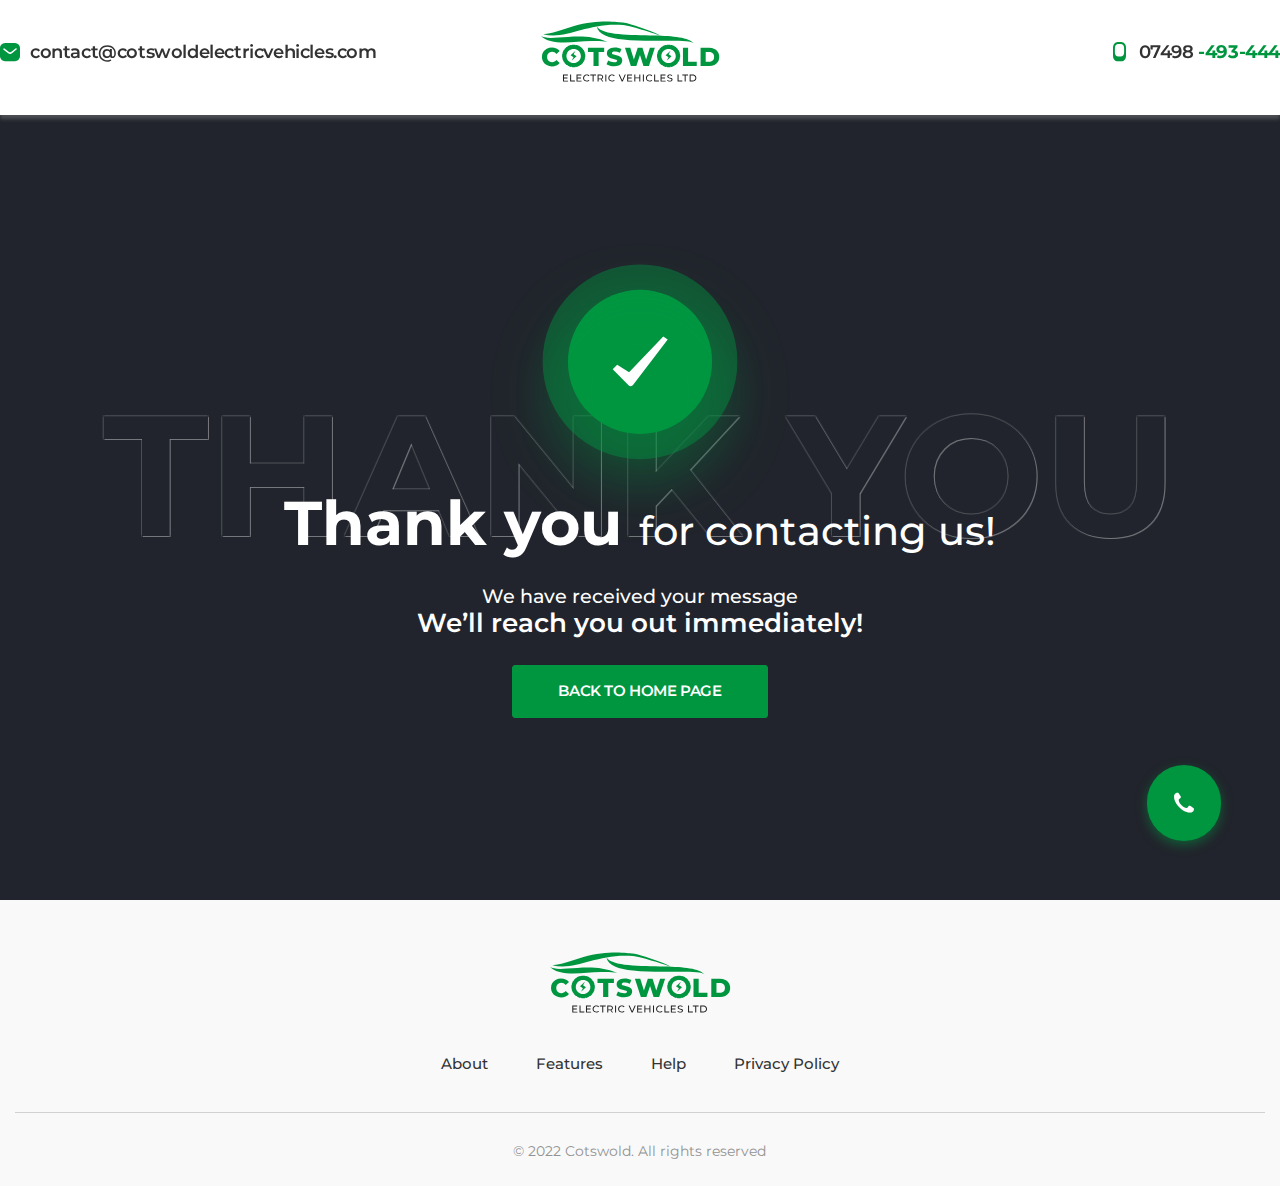
<file: thanks.html>
<!DOCTYPE html>
<html lang="uk" xmlns="http://www.w3.org/1999/html">
<head>
    <meta charset="utf-8"/>
    <meta http-equiv="X-UA-Compatible" content="IE=edge"/>
    <meta name="viewport" content="width=device-width, initial-scale=1"/>
    <meta name="format-detection" content="telephone=no"/>

    <title>Cotswold_EV</title>
    <meta name="description" content=""/>
    <link href="assets/css/swiper-bundle.min.css">
    <link rel="stylesheet" href="https://unpkg.com/swiper/swiper-bundle.min.css"/>

    <link rel="stylesheet" href="assets/css/lightgallery.min.css"/>
    <link href="assets/css/app.css" rel="stylesheet"/>
    <!-- <link href="assets/css/test.css" rel="stylesheet"/>-->

</head>
<body>

<style>
    .large-slider-container {
        height: 100%;
        width: 100%;
        float: left;
    }

    .large-swiper {
        height: 500px;
        overflow: hidden;
        position: relative;
    }

    .swiper-slide-inside {
        height: 100%;
        width: 100%;
        float: left;
        display: flex;
        justify-content: center;
        align-items: center;
        background-color: red;
    }

    .prev {
        position: absolute;
        top: 0;
        bottom: 0;
        left: 20px;
        width: 30px;
        height: 30px;
        margin: auto;
        background-color: black;
        z-index: 4;
    }

    .next {
        position: absolute;
        top: 0;
        bottom: 0;
        right: 20px;
        width: 30px;
        height: 30px;
        margin: auto;
        background-color: black;
        z-index: 4;
    }</style>

<header class="header">
    <div class="container p-0 d-flex align-middle align-justify">

        <div class="col-xl-5 col-lg-5 col-md-5 col-xs-12 header-phone d-none d-md-flex">
            <div class="header-contacts --relative ">
                <div class=" header-contacts__icon d-flex align-middle align-center">
                    <i class="icon-message"></i>
                </div>
                <a href="mailto:contact@cotswoldelectricvehicles.com" class="
                header-contacts__title">contact@cotswoldelectricvehicles.com</a>
            </div>
        </div>

        <div class="col-xl-2 col-lg-2 col-md-2 col-xs-6">
            <a href="index.html" class="header__logo-box default-icon">
                <img src="assets/img/logo.svg" alt="logo company" class="header__logo">
            </a>
        </div>


        <div class="col-xl-5 col-lg-5 col-md-5 col-xs-6 d-flex align-right header-phone">
            <div class=" header-contacts --relative">
                <div class="header-contacts__icon d-flex align-middle align-center">
                    <i class="icon-phone"></i>
                </div>

                <a href="tel:0322441244" class="header-contacts__title header-phone__title">07498
                    <span>-493-444</span></a>

            </div>
        </div>

    </div>
</header>

<main class="main">
    <section class="other-page thanks section d-flex align-middle">

        <div class="container">
            <div class="row align-center text-center">
                <div class="col-xl-10 col-lg-10 col-md-10 col-sm-12 col-xs-12">


                    <div class="other-page__content text-center">

                        <div class="other-page__heading-large"> Thank you</div>
                        <img src="assets/img/thanks.svg" alt="" class="other-page__img overlap">
                        <div class="other-page__heading overlap">
                            Thank you <span>for contacting us!</span>
                        </div>

                        <div class="other-page__description overlap">
                            <span>We have received your message</span>
                            We’ll reach you out immediately!
                        </div>

                        <a href="" class="btn btn-primary overlap">
                            BACK TO HOME PAGE
                        </a>
                    </div>

                </div>
            </div>
        </div>
    </section>
</main>

<footer class="footer s-footer">
    <div class="container">
        <div class="footer-content">
            <div class="row align-center">
                <div class="col-xl-10 col-lg-10 col-md-11 col-xs-12 text-center">
                    <figure class="s-footer__logo-box default-icon">
                        <img src="assets/img/logo.svg" alt="logo company" class="s-footer__logo"/>
                    </figure>

                    <ul class="menu">
                        <li class="menu-item">
                            <a href="#s-about" target="_blank">About</a>
                        </li>
                        <li class="menu-item">
                            <a href="#s-features" target="_blank">Features</a>
                        </li>
                        <li class="menu-item">
                            <a href="help.html" target="_blank">Help</a>
                        </li>
                        <li class="menu-item">
                            <a href="privacy-policy.html" target="_blank">Privacy Policy</a>
                        </li>
                    </ul>
                </div>
            </div>
        </div>

        <div class="row  s-footer__copyright">
            <div class="col-xl-12 col-lg-12 col-md-12 col-sm-12 col-xs-12 text-center s-footer__copyright-text">© 2022
                Cotswold. All rights reserved
            </div>
        </div>
    </div>
</footer>

<div class="btn-pulse__wrap d-flex align-center align-middle">
    <span class="btn-pulse d-flex align-center align-middle">
        <i class="icon-chat"></i>
    </span>
</div>

<script src="assets/js/jquery-3.6.0.min.js"></script>


<script src="assets/js/swiper-bundle.min.js"></script>
<script src="assets/js/sliders.min.js"></script>
<script src="assets/js/js_app.min.js"></script>


<script src="assets/js/lightgallery.min.js"></script>
<script src="https://canvasjs.com/assets/script/canvasjs.min.js"></script>

<script>

    window.onload = function () {

        var chart = new CanvasJS.Chart("chartContainer", {
            animationEnabled: true,
            title: {
                text: "Desktop Search Engine Market Share - 2016"
            },
            data: [{
                type: "pie",
                startAngle: 240,
                yValueFormatString: "##0.00\"%\"",
                indexLabel: "{label} {y}",
                dataPoints: [
                    {y: 79.45, label: "Google"},
                    {y: 7.31, label: "Bing"},
                    {y: 7.06, label: "Baidu"},
                    {y: 4.91, label: "Yahoo"},
                    {y: 1.26, label: "Others"}
                ]
            }]
        });
        var element = document.getElementById("chartContainer");
        var offsetForChartToDisplay = element.offsetTop + 150;

        function scrollFunction() {
            if ((document.documentElement.scrollTop + window.innerHeight) > offsetForChartToDisplay) {
                window.removeEventListener("scroll", scrollFunction);
                chart.render();
            }
        }

        window.addEventListener("scroll", scrollFunction)

    }

    /*
        $('.charger__card').lightGallery({
            selector: '.lightgallery',
            thumbnail: true,
            pager: false,
            controls: true,
            zoom: false,
            share: false,
            fullScreen: false,
            autoplay: false,
            showCloseIcon: false,
            download: false,
            rotate: false,

            mobileSettings: {
                controls: false,
                showCloseIcon: false,
                download: false,
                rotate: false
            }

        });

    */
</script>

<script>

    var _functions = {}, winWidth;
    ;
    jQuery(function ($) {
        var isTouchScreen = navigator.userAgent.match(/Android/i) || navigator.userAgent.match(/webOS/i) || navigator.userAgent.match(/iPhone/i) || navigator.userAgent.match(/iPad/i) || navigator.userAgent.match(/iPod/i);
        if (isTouchScreen)
            $('html').addClass('touch-screen');
        var winScr, winHeight, is_Mac = navigator.platform.toUpperCase().indexOf('MAC') >= 0,
            is_IE = /MSIE 9/i.test(navigator.userAgent) || /rv:11.0/i.test(navigator.userAgent) || /MSIE 10/i.test(navigator.userAgent) || /Edge\/\d+/.test(navigator.userAgent),
            is_Chrome = navigator.userAgent.indexOf('Chrome') >= 0 && navigator.userAgent.indexOf('Edge') < 0;
        winWidth = $(window).width();
        winHeight = $(window).height();
        if (is_Mac) {
            $('html').addClass('mac');
        }
        if (is_IE) {
            $('html').addClass('ie');
        }
        if (is_Chrome) {
            $('html').addClass('chrome');
        }


        _functions.getSwOptions = function (swiper) {
            let options = swiper.data('options');
            options = (!options || typeof options !== 'object') ? {} : options;
            const $p = swiper.closest('.swiper-entry')
                , slidesLength = swiper.find('>.swiper-wrapper>.swiper-slide').length;
            if (!options.pagination)
                options.pagination = {
                    el: $p.find('.swiper-pagination')[0],
                    clickable: true
                };
            if (!options.navigation)
                options.navigation = {
                    nextEl: $p.find('.swiper-button-next')[0],
                    prevEl: $p.find('.swiper-button-prev')[0]
                };
            options.preloadImages = false;
            options.lazy = {
                loadPrevNext: true
            };
            options.observer = true;
            options.observeParents = true;
            options.watchOverflow = true;
            options.centerInsufficientSlides = true;
            if (!options.speed)
                options.speed = 1200;
            options.roundLengths = true;
            if (isTouchScreen)
                options.direction = "horizontal";
            if (slidesLength <= 1) {
                options.loop = false;
            }
            return options;
        }
        ;
        _functions.initSwiper = function (el) {
            const swiper = new Swiper(el[0], _functions.getSwOptions(el));
        }
        ;
        $('.swiper-entry .swiper-container').each(function () {
            _functions.initSwiper($(this));
        });
    });


    function animation() {
        if ($('.animation').length) {
            $('.animation').not('.animated').each(function () {
                let th = $(this);
                if ($(window).scrollTop() >= th.offset().top - $(window).height() * 0.9) {
                    th.addClass('animated');
                }
            });
        }
    }

    animation();
    $(window).on('scroll', function () {
        animation();
    });

</script>
</body>
</html>
</file>
<file: assets/css/app.css>
html,body,div,applet,object,iframe,h1,h2,h3,h4,h5,h6,p,blockquote,pre,abbr,acronym,address,big,cite,code,del,dfn,em,img,ins,kbd,q,s,samp,small,strike,strong,sub,sup,tt,var,u,center,dl,dt,dd,ol,ul,li,p,fieldset,form,label,legend,table,caption,tbody,tfoot,thead,tr,th,td,article,aside,canvas,details,embed,figure,figcaption,footer,header,hgroup,menu,nav,output,ruby,section,summary,time,mark,audio,video,figure,body{margin:0;padding:0;border:0;font-family:'Montserrat', sans-serif;vertical-align:baseline}article,aside,details,figcaption,figure,footer,header,hgroup,menu,nav,section{display:block}body{position:relative;font-family:'Montserrat', sans-serif;background:#fff}ol,ul{list-style:none;font-size:0;margin:0;padding:0}blockquote,q{quotes:none}blockquote:before,blockquote:after,q:before,q:after{content:''}table{border-collapse:collapse;border-spacing:0}*,*:before,*:after{-webkit-box-sizing:border-box;-moz-box-sizing:border-box;box-sizing:border-box}*{-webkit-tap-highlight-color:transparent !important;outline:none !important}@font-face{font-family:'Montserrat';src:url("../fonts/Montserrat-Regular.ttf") format("truetype");font-weight:400;font-style:normal}@font-face{font-family:'Montserrat';src:url("../fonts/Montserrat-Medium.ttf") format("truetype");font-weight:500;font-style:normal}@font-face{font-family:'Montserrat';src:url("../fonts/Montserrat-SemiBold.ttf") format("truetype");font-weight:600;font-style:normal}@font-face{font-family:'Montserrat';src:url("../fonts/Montserrat-Bold.ttf") format("truetype");font-weight:700;font-style:normal}@font-face{font-family:'Montserrat';src:url("../fonts/Montserrat-ExtraBold.ttf") format("truetype");font-weight:800;font-style:normal}@font-face{font-family:'icomoon';src:url("../fonts/icomoon.eot");src:url("../fonts/icomoon.eot") format("embedded-opentype"),url("../fonts/icomoon.ttf") format("truetype"),url("../fonts/icomoon.woff") format("woff"),url("../fonts/icomoon.svg") format("svg");font-weight:normal;font-style:normal;font-display:block}[class^="icon-"],[class*=" icon-"]{font-family:'icomoon' !important;speak:never;font-style:normal;font-weight:normal;font-variant:normal;text-transform:none;line-height:1;-webkit-font-smoothing:antialiased;-moz-osx-font-smoothing:grayscale}.text-right{text-align:right}.text-center{text-align:center}.text-left{text-align:left}.text-m{font-weight:500;font-size:16px;font-size:-webkit-calc(14px + (16 - 14) * ((100vw - 300px) / (1920 - 30)));font-size:-moz-calc(14px + (16 - 14) * ((100vw - 300px) / (1920 - 30)));font-size:calc(14px + (16 - 14) * ((100vw - 300px) / (1920 - 30)));line-height:1.6;color:#CFCFCF}h1,h2,h3,h4,h5{font-family:'Montserrat', sans-serif}.icon-ar-left:before{content:"\e905"}.icon-ar-right:before{content:"\e906"}.icon-chat:before{content:"\e900"}.icon-check:before{content:"\e901"}.icon-message:before{content:"\e902"}.icon-phone:before{content:"\e903"}.icon-zoom:before{content:"\e904"}body,html{height:100%}html{overflow-y:scroll}body .hide-scrollbar,html .hide-scrollbar{scrollbar-width:none}body .hide-scrollbar::-webkit-scrollbar,html .hide-scrollbar::-webkit-scrollbar{display:none}img::selection{background-color:transparent}.default-icon{width:100%}.default-icon img{height:100%;width:100%;object-fit:cover;object-position:center}.--relative{position:relative}a{text-decoration:none;color:inherit;cursor:pointer;-webkit-font-smoothing:antialiased}img{display:block;max-width:100%}.overlap{position:relative;z-index:3}body.overflow-hidden{padding-left:calc(100vw - 100%);overflow:hidden}.full-height,body,html{height:100%}.body-padding{height:194px}@media (max-width: 767px){.body-padding{height:52px}}.section{overflow:hidden;position:relative;padding-top:195px}@media (max-width: 767px){.section{padding-top:100px}}.section-heading{font-weight:600;font-size:58px;font-size:-webkit-calc(28px + (58 - 28) * ((100vw - 300px) / (1920 - 30)));font-size:-moz-calc(28px + (58 - 28) * ((100vw - 300px) / (1920 - 30)));font-size:calc(28px + (58 - 28) * ((100vw - 300px) / (1920 - 30)));line-height:1.2;letter-spacing:-1px;color:#fff}.section-heading.--black{color:#333333}.section-heading span{color:#009640}.section-heading__sub{font-weight:700;font-size:16px;font-size:-webkit-calc(14px + (16 - 14) * ((100vw - 300px) / (1920 - 30)));font-size:-moz-calc(14px + (16 - 14) * ((100vw - 300px) / (1920 - 30)));font-size:calc(14px + (16 - 14) * ((100vw - 300px) / (1920 - 30)));line-height:1.2;letter-spacing:2px;text-transform:uppercase;color:#BBBBBB;margin-bottom:10px}.section-heading.__line{position:relative}.section-heading.__line:after{content:'';position:absolute;width:55px;height:6px;left:0;bottom:-7px;background:#009640;border-radius:12px}.section-text{font-weight:400;font-size:18px;font-size:-webkit-calc(14px + (18 - 14) * ((100vw - 300px) / (1920 - 30)));font-size:-moz-calc(14px + (18 - 14) * ((100vw - 300px) / (1920 - 30)));font-size:calc(14px + (18 - 14) * ((100vw - 300px) / (1920 - 30)));line-height:170%;color:#626262;position:relative}.section-text span{color:#009640}.section-inner{position:relative;padding:0 0 102px 0;overflow:hidden}.main{overflow:hidden}.main-wrapper{position:relative;min-height:100vh;overflow:hidden;z-index:1}.swiper-pagination{display:flex;flex-direction:row;justify-content:center}.swiper-pagination-bullet{width:6px;height:6px;background-color:#fff;opacity:1 !important;margin:0 15px !important;position:relative;-webkit-transition:all .3s ease-out;-moz-transition:all .3s ease-out;-o-transition:all .3s ease-out;transition:all .3s ease-out}.swiper-pagination-bullet:after{content:'';width:27px;height:27px;left:50%;top:50%;position:absolute;border:1px solid transparent;border-radius:100%;transform:translate(-50%, -50%);-webkit-transition:all .3s ease-out;-moz-transition:all .3s ease-out;-o-transition:all .3s ease-out;transition:all .3s ease-out}.swiper-pagination-bullet:hover{background-color:#009640}.swiper-pagination-bullet-active{background-color:#009640}.swiper-pagination-bullet-active:after{border-color:rgba(0,150,64,0.7)}.swiper-button{width:45.32px;height:45.32px;border-radius:100%;z-index:2}.swiper-button:after{content:'';display:none}.swiper-button i{font-size:13px;color:#fff}.swiper-button-next,.swiper-button-prev{width:45.32px;height:45.32px;border-radius:100%;background-color:#E8E8E8;-webkit-transition:all .3s ease-out;-moz-transition:all .3s ease-out;-o-transition:all .3s ease-out;transition:all .3s ease-out}.swiper-button-next i,.swiper-button-prev i{font-size:15px;color:#fff}.swiper-button-next:after,.swiper-button-prev:after{display:none}.swiper-button-next:hover,.swiper-button-prev:hover{background-color:#009640}.lg-backdrop{background-color:rgba(33,36,44,0.95)}.lg-outer .lg-thumb-item.active,.lg-outer .lg-thumb-item:hover{border-color:#009640}.lightgallery__snip{position:relative;-webkit-transition:all .4s ease-out;-moz-transition:all .4s ease-out;-o-transition:all .4s ease-out;transition:all .4s ease-out}.lightgallery__snip i{position:absolute;top:50%;left:50%;border-radius:50%;font-size:36px;color:#fff;width:36px;height:36px;opacity:0;-webkit-transform:translate(-50%, -50%);transform:translate(-50%, -50%);-webkit-transition:all .4s ease-out;-moz-transition:all .4s ease-out;-o-transition:all .4s ease-out;transition:all .4s ease-out}.lightgallery__snip:hover{-webkit-transition:all .4s ease-out;-moz-transition:all .4s ease-out;-o-transition:all .4s ease-out;transition:all .4s ease-out}.lightgallery__snip:hover img{opacity:0.3;-webkit-filter:grayscale(100%);filter:grayscale(100%)}.lightgallery__snip:hover i{opacity:1;-webkit-transition:all .4s ease-out;-moz-transition:all .4s ease-out;-o-transition:all .4s ease-out;transition:all .4s ease-out}.fade-in{animation:fade-in 0.35s cubic-bezier(0.165, 0.84, 0.44, 1)}.animate-in{animation:modalIn 0.7s cubic-bezier(0.165, 0.84, 0.44, 1);animation-iteration-count:1}.animate-away{animation:modalAway 1.4s cubic-bezier(0.165, 0.84, 0.44, 1);animation-iteration-count:1}@-webkit-keyframes modalIn{0%{transform:translateY(200%);opacity:0}100%{transform:translateY(0%);opacity:1}}@keyframes modalIn{0%{transform:translateY(200%);opacity:0}100%{transform:translateY(0%);opacity:1}}@-webkit-keyframes modalAway{0%{transform:translateY(0%)}100%{transform:translateY(200%)}}@keyframes modalAway{0%{transform:translateY(0%)}100%{transform:translateY(200%)}}@keyframes fade-in{0%{opacity:0}100%{opacity:1}}@keyframes fadeEffect{from{opacity:0}to{opacity:1}}.header{top:0;left:0;width:100%;position:fixed;z-index:10;visibility:visible;opacity:1;background-color:#fff;padding-top:8px;padding-bottom:20px;box-shadow:0px 4px 4px rgba(213,213,213,0.25);-webkit-transition:all .5s;-o-transition:all .5s;transition:all .5s;-webkit-transform:translateY(0);-ms-transform:translateY(0);transform:translateY(0)}@media (max-width: 767px){.header{padding:10px 16px}}@media (min-width: 767px){.header.scrollUp{transform:translateY(-200px)}}.header-main{padding:18px 0 32px 0}@media (max-width: 767px){.header-main{-webkit-box-pack:justify;-webkit-justify-content:space-between;-ms-flex-pack:justify;justify-content:space-between}}.header-container{display:flex;width:100%;z-index:1}@media (min-width: 767px){.header-container{align-items:center;position:relative}}@media (max-width: 767px){.header-container{-webkit-box-pack:justify;-webkit-justify-content:space-between;-ms-flex-pack:justify;justify-content:space-between;-webkit-box-align:center;-webkit-align-items:center;-ms-flex-align:center;align-items:center}}.header__logo-box{display:block;width:194px;height:87px}@media (max-width: 767px){.header__logo-box{width:112px;height:50px}}.header .navbar{flex-grow:1;display:flex;justify-content:space-between;align-items:center}@media (max-width: 767px){.header .navbar .main-navigation{flex-grow:1;display:flex;justify-content:center;flex-direction:column}}@media (min-width: 767px){.header .navbar .menu{height:100%}}@media (max-width: 767px){.header .navbar .menu{padding:34px 7px 46px 7px;text-align:center}}.header .navbar .menu-item{display:inline-block;position:relative;height:100%}@media (max-width: 767px){.header .navbar .menu-item{padding:0;display:block;height:auto}}.header .navbar .menu-item a{font-weight:600;font-size:16px;line-height:150%;color:#3E3E3E;transition:color ease-out .3s}@media (min-width: 767px){.header .navbar .menu-item a:after{content:"";position:absolute;left:50%;transform:translateX(-50%);bottom:-5px;width:0;height:5px;background-color:#2F76EA;border-radius:5px;z-index:1;transition:width ease-out .3s}}@media (max-width: 767px){.header .navbar .menu-item a:before{content:"";background-color:#fff;position:absolute;top:-10px;left:-10px;width:calc(100% + 20px);height:calc(100% + 20px);z-index:1}.header .navbar .menu-item a:after{content:"";background-color:#fff;position:absolute;left:0;bottom:-1px;width:0;height:1px;z-index:1;transition:width ease-out .3s}}@media (min-width: 767px){.header .navbar .menu-item:not(.header .navbar .menu-item:last-child){margin-right:36px}}@media (max-width: 767px){.header .navbar .menu-item:not(.header .navbar .menu-item:last-child){margin-bottom:30px}}.header .navbar .menu-item:first-child a:before{transition:all 1s ease}.header .navbar .menu-item:nth-child(2) a:before{transition:all 2s ease}.header .navbar .menu-item:nth-child(3) a:before{transition:all 3s ease}.header .navbar .menu-item:nth-child(4) a:before{transition:all 4s ease}.header .navbar .menu-item:nth-child(5) a:before{transition:all 5s ease}.header .navbar .menu-item:nth-child(6) a:before{transition:all 6s ease}.header .navbar .menu-item:nth-child(7) a:before{transition:all 7s ease}.header .navbar .menu-item:nth-child(8) a:before{transition:all 8s ease}.header .navbar .menu-item:hover a,.header .navbar .menu-item.current-menu-item a{color:#009640}@media (min-width: 767px){.header .navbar .menu-item:hover a:after,.header .navbar .menu-item.current-menu-item a:after{content:"";width:12px}}@media (max-width: 767px){.header .navbar .menu-item:hover a:after,.header .navbar .menu-item.current-menu-item a:after{content:"";display:none}}@media (max-width: 767px){.header .navbar{height:calc(100vh - 55px);background-color:#fff;position:fixed;top:55px;transition:all 1.2s ease;z-index:2;width:100%;right:-100%;padding:0 16px 65px 16px;overflow:auto;display:flex;flex-direction:column;justify-content:space-between}.header .navbar.is-visible{right:0;transition:all .5s ease}.header .navbar.is-visible .menu-item a:before{height:0}.header .navbar.is-visible .location,.header .navbar.is-visible .languages-navigation{opacity:1;transition:all 2.5s ease}}.header .header-contacts{display:grid;grid-template-columns:20px 1fr;grid-gap:10px}.header .header-contacts__icon{font-size:20px;color:#009640}.header .header-contacts__title{font-weight:600;font-size:18px;line-height:24px;letter-spacing:-0.4px;color:#333333}.header .header-phone__title{font-weight:600;font-size:22px;font-size:-webkit-calc(14px + (22 - 14) * ((100vw - 300px) / (1920 - 30)));font-size:-moz-calc(14px + (22 - 14) * ((100vw - 300px) / (1920 - 30)));font-size:calc(14px + (22 - 14) * ((100vw - 300px) / (1920 - 30)));line-height:24px}.header .header-phone__title span{color:#009640;font-weight:700}.s-footer{background-color:#F9F9F9;padding-top:39px}@media (max-width: 767px){.s-footer{padding-top:35px}}.s-footer__logo{object-fit:contain}.s-footer__logo-box{width:196px;height:87px;margin:0 auto 26px auto}@media (max-width: 767px){.s-footer__logo-box{margin-bottom:17px}}.s-footer .menu{display:flex;flex-direction:row;justify-content:center;margin-bottom:36px}.s-footer .menu-item{margin:0 24px}@media (max-width: 575px){.s-footer .menu-item{margin:0 10px}}@media (max-width: 767px){.s-footer .menu-item{margin:0 16px}}.s-footer .menu-item a{font-weight:500;font-size:16px;font-size:16px;font-size:-webkit-calc(14px + (16 - 14) * ((100vw - 300px) / (1920 - 30)));font-size:-moz-calc(14px + (16 - 14) * ((100vw - 300px) / (1920 - 30)));font-size:calc(14px + (16 - 14) * ((100vw - 300px) / (1920 - 30)));line-height:1.625;color:#333333;-webkit-transition:all .3s ease-out;-moz-transition:all .3s ease-out;-o-transition:all .3s ease-out;transition:all .3s ease-out}.s-footer .menu-item a:hover{color:#009640}.s-footer__copyright{padding:26px 0 23px 0;border-top:1px solid rgba(51,51,51,0.2)}@media (max-width: 767px){.s-footer__copyright{padding-bottom:23px}}.s-footer__copyright-text{font-weight:400;font-size:14px;line-height:24px;color:#939393}.d-none{display:none !important}.d-block{display:block !important}@media (min-width: 576px){.d-sm-block{display:block !important}.d-sm-none{display:none !important}.d-sm-flex{display:flex !important}}@media (min-width: 768px){.d-md-block{display:block !important}.d-md-none{display:none !important}.d-md-flex{display:flex !important}}@media (min-width: 992px){.d-lg-block{display:block !important}.d-lg-none{display:none !important}.d-lg-flex{display:flex !important}}@media (min-width: 1200px){.d-xl-block{display:block !important}.d-xl-none{display:none !important}.d-xl-flex{display:flex !important}}.container{width:100%;max-width:1340px;margin:auto;padding:0 15px}@media (max-width: 767px){.container{padding-right:15px;padding-left:15px}}.container-fluid{width:100%;padding-right:15px;padding-left:15px;margin-right:auto;margin-left:auto}@media (max-width: 767px){.container-fluid{padding-right:15px;padding-left:15px}}.row{display:-webkit-box;display:-webkit-flex;display:-ms-flexbox;display:flex;-webkit-flex-flow:row wrap;flex-flow:row wrap}.d-flex{display:-webkit-box;display:-webkit-flex;display:-ms-flexbox;display:flex;-webkit-flex-flow:row wrap;flex-flow:row wrap}.m-auto{display:block;margin:auto}.m-row{margin:0 -10px}@media (max-width: 575px){.m-row{margin:0}}.p-0{padding:0}.column{padding:0 10px;position:relative}@media (max-width: 575px){.column{padding:0}}.align-self-middle{-webkit-align-self:center;align-self:center}.align-self-end{-webkit-align-self:flex-end;align-self:flex-end}.align-center{-webkit-box-pack:center;-webkit-justify-content:center;-ms-flex-pack:center;justify-content:center}.align-spaced{-webkit-justify-content:space-around;justify-content:space-around}.align-evenly{-webkit-box-pack:space-evenly;-ms-flex-pack:space-evenly;justify-content:space-evenly}.align-middle{-webkit-box-align:center;-webkit-align-items:center;-ms-flex-align:center;align-items:center}.align-justify{-webkit-box-pack:justify;-webkit-justify-content:space-between;-ms-flex-pack:justify;justify-content:space-between}.align-right{-webkit-box-pack:end;-webkit-justify-content:flex-end;-ms-flex-pack:end;justify-content:flex-end}.align-left{-webkit-box-pack:start;-webkit-justify-content:flex-start;-ms-flex-pack:start;justify-content:flex-start}.align-end{-webkit-box-align:end;-ms-flex-align:end;align-items:flex-end}.align-start{-webkit-box-align:end;-ms-flex-align:end;align-items:flex-start}.align-self-bottom{-webkit-align-self:flex-end;-ms-flex-item-align:end;align-self:flex-end}.align-content-justify{-ms-flex-line-pack:justify;align-content:space-between}.col-xs-1{-webkit-box-flex:0;-webkit-flex:0 0 8.333333%;-ms-flex:0 0 8.333333%;flex:0 0 8.333333%;max-width:8.333333%}.col-xs-2{-webkit-box-flex:0;-webkit-flex:0 0 16.666666%;-ms-flex:0 0 16.666666%;flex:0 0 16.666666%;max-width:16.666666%}.col-xs-3{-webkit-box-flex:0;-webkit-flex:0 0 24.999999%;-ms-flex:0 0 24.999999%;flex:0 0 24.999999%;max-width:24.999999%}.col-xs-4{-webkit-box-flex:0;-webkit-flex:0 0 33.333332%;-ms-flex:0 0 33.333332%;flex:0 0 33.333332%;max-width:33.333332%}.col-xs-5{-webkit-box-flex:0;-webkit-flex:0 0 41.666665%;-ms-flex:0 0 41.666665%;flex:0 0 41.666665%;max-width:41.666665%}.col-xs-6{-webkit-box-flex:0;-webkit-flex:0 0 49.999998%;-ms-flex:0 0 49.999998%;flex:0 0 49.999998%;max-width:49.999998%}.col-xs-7{-webkit-box-flex:0;-webkit-flex:0 0 58.333331%;-ms-flex:0 0 58.333331%;flex:0 0 58.333331%;max-width:58.333331%}.col-xs-8{-webkit-box-flex:0;-webkit-flex:0 0 66.666664%;-ms-flex:0 0 66.666664%;flex:0 0 66.666664%;max-width:66.666664%}.col-xs-9{-webkit-box-flex:0;-webkit-flex:0 0 74.999997%;-ms-flex:0 0 74.999997%;flex:0 0 74.999997%;max-width:74.999997%}.col-xs-10{-webkit-box-flex:0;-webkit-flex:0 0 83.33333%;-ms-flex:0 0 83.33333%;flex:0 0 83.33333%;max-width:83.33333%}.col-xs-11{-webkit-box-flex:0;-webkit-flex:0 0 91.666663%;-ms-flex:0 0 91.666663%;flex:0 0 91.666663%;max-width:91.666663%}.col-xs-12{-webkit-box-flex:0;-webkit-flex:0 0 99.999996%;-ms-flex:0 0 99.999996%;flex:0 0 99.999996%;max-width:99.999996%}@media (min-width: 576px){.col-sm-1{-webkit-box-flex:0;-webkit-flex:0 0 8.333333%;-ms-flex:0 0 8.333333%;flex:0 0 8.333333%;max-width:8.333333%}.col-sm-2{-webkit-box-flex:0;-webkit-flex:0 0 16.666666%;-ms-flex:0 0 16.666666%;flex:0 0 16.666666%;max-width:16.666666%}.col-sm-3{-webkit-box-flex:0;-webkit-flex:0 0 24.999999%;-ms-flex:0 0 24.999999%;flex:0 0 24.999999%;max-width:24.999999%}.col-sm-4{-webkit-box-flex:0;-webkit-flex:0 0 33.333332%;-ms-flex:0 0 33.333332%;flex:0 0 33.333332%;max-width:33.333332%}.col-sm-5{-webkit-box-flex:0;-webkit-flex:0 0 41.666665%;-ms-flex:0 0 41.666665%;flex:0 0 41.666665%;max-width:41.666665%}.col-sm-6{-webkit-box-flex:0;-webkit-flex:0 0 49.999998%;-ms-flex:0 0 49.999998%;flex:0 0 49.999998%;max-width:49.999998%}.col-sm-7{-webkit-box-flex:0;-webkit-flex:0 0 58.333331%;-ms-flex:0 0 58.333331%;flex:0 0 58.333331%;max-width:58.333331%}.col-sm-8{-webkit-box-flex:0;-webkit-flex:0 0 66.666664%;-ms-flex:0 0 66.666664%;flex:0 0 66.666664%;max-width:66.666664%}.col-sm-9{-webkit-box-flex:0;-webkit-flex:0 0 74.999997%;-ms-flex:0 0 74.999997%;flex:0 0 74.999997%;max-width:74.999997%}.col-sm-10{-webkit-box-flex:0;-webkit-flex:0 0 83.33333%;-ms-flex:0 0 83.33333%;flex:0 0 83.33333%;max-width:83.33333%}.col-sm-11{-webkit-box-flex:0;-webkit-flex:0 0 91.666663%;-ms-flex:0 0 91.666663%;flex:0 0 91.666663%;max-width:91.666663%}.col-sm-12{-webkit-box-flex:0;-webkit-flex:0 0 99.999996%;-ms-flex:0 0 99.999996%;flex:0 0 99.999996%;max-width:99.999996%}}@media (min-width: 768px){.col-md-1{-webkit-box-flex:0;-webkit-flex:0 0 8.333333%;-ms-flex:0 0 8.333333%;flex:0 0 8.333333%;max-width:8.333333%}.col-md-2{-webkit-box-flex:0;-webkit-flex:0 0 16.666666%;-ms-flex:0 0 16.666666%;flex:0 0 16.666666%;max-width:16.666666%}.col-md-3{-webkit-box-flex:0;-webkit-flex:0 0 24.999999%;-ms-flex:0 0 24.999999%;flex:0 0 24.999999%;max-width:24.999999%}.col-md-4{-webkit-box-flex:0;-webkit-flex:0 0 33.333332%;-ms-flex:0 0 33.333332%;flex:0 0 33.333332%;max-width:33.333332%}.col-md-5{-webkit-box-flex:0;-webkit-flex:0 0 41.666665%;-ms-flex:0 0 41.666665%;flex:0 0 41.666665%;max-width:41.666665%}.col-md-6{-webkit-box-flex:0;-webkit-flex:0 0 49.999998%;-ms-flex:0 0 49.999998%;flex:0 0 49.999998%;max-width:49.999998%}.col-md-7{-webkit-box-flex:0;-webkit-flex:0 0 58.333331%;-ms-flex:0 0 58.333331%;flex:0 0 58.333331%;max-width:58.333331%}.col-md-8{-webkit-box-flex:0;-webkit-flex:0 0 66.666664%;-ms-flex:0 0 66.666664%;flex:0 0 66.666664%;max-width:66.666664%}.col-md-9{-webkit-box-flex:0;-webkit-flex:0 0 74.999997%;-ms-flex:0 0 74.999997%;flex:0 0 74.999997%;max-width:74.999997%}.col-md-10{-webkit-box-flex:0;-webkit-flex:0 0 83.33333%;-ms-flex:0 0 83.33333%;flex:0 0 83.33333%;max-width:83.33333%}.col-md-11{-webkit-box-flex:0;-webkit-flex:0 0 91.666663%;-ms-flex:0 0 91.666663%;flex:0 0 91.666663%;max-width:91.666663%}.col-md-12{-webkit-box-flex:0;-webkit-flex:0 0 99.999996%;-ms-flex:0 0 99.999996%;flex:0 0 99.999996%;max-width:99.999996%}}@media (min-width: 992px){.col-lg-1{-webkit-box-flex:0;-webkit-flex:0 0 8.333333%;-ms-flex:0 0 8.333333%;flex:0 0 8.333333%;max-width:8.333333%}.col-lg-2{-webkit-box-flex:0;-webkit-flex:0 0 16.666666%;-ms-flex:0 0 16.666666%;flex:0 0 16.666666%;max-width:16.666666%}.col-lg-3{-webkit-box-flex:0;-webkit-flex:0 0 24.999999%;-ms-flex:0 0 24.999999%;flex:0 0 24.999999%;max-width:24.999999%}.col-lg-4{-webkit-box-flex:0;-webkit-flex:0 0 33.333332%;-ms-flex:0 0 33.333332%;flex:0 0 33.333332%;max-width:33.333332%}.col-lg-5{-webkit-box-flex:0;-webkit-flex:0 0 41.666665%;-ms-flex:0 0 41.666665%;flex:0 0 41.666665%;max-width:41.666665%}.col-lg-6{-webkit-box-flex:0;-webkit-flex:0 0 49.999998%;-ms-flex:0 0 49.999998%;flex:0 0 49.999998%;max-width:49.999998%}.col-lg-7{-webkit-box-flex:0;-webkit-flex:0 0 58.333331%;-ms-flex:0 0 58.333331%;flex:0 0 58.333331%;max-width:58.333331%}.col-lg-8{-webkit-box-flex:0;-webkit-flex:0 0 66.666664%;-ms-flex:0 0 66.666664%;flex:0 0 66.666664%;max-width:66.666664%}.col-lg-9{-webkit-box-flex:0;-webkit-flex:0 0 74.999997%;-ms-flex:0 0 74.999997%;flex:0 0 74.999997%;max-width:74.999997%}.col-lg-10{-webkit-box-flex:0;-webkit-flex:0 0 83.33333%;-ms-flex:0 0 83.33333%;flex:0 0 83.33333%;max-width:83.33333%}.col-lg-11{-webkit-box-flex:0;-webkit-flex:0 0 91.666663%;-ms-flex:0 0 91.666663%;flex:0 0 91.666663%;max-width:91.666663%}.col-lg-12{-webkit-box-flex:0;-webkit-flex:0 0 99.999996%;-ms-flex:0 0 99.999996%;flex:0 0 99.999996%;max-width:99.999996%}}@media (min-width: 1200px){.col-xl-1{-webkit-box-flex:0;-webkit-flex:0 0 8.333333%;-ms-flex:0 0 8.333333%;flex:0 0 8.333333%;max-width:8.333333%}.col-xl-2{-webkit-box-flex:0;-webkit-flex:0 0 16.666666%;-ms-flex:0 0 16.666666%;flex:0 0 16.666666%;max-width:16.666666%}.col-xl-3{-webkit-box-flex:0;-webkit-flex:0 0 24.999999%;-ms-flex:0 0 24.999999%;flex:0 0 24.999999%;max-width:24.999999%}.col-xl-4{-webkit-box-flex:0;-webkit-flex:0 0 33.333332%;-ms-flex:0 0 33.333332%;flex:0 0 33.333332%;max-width:33.333332%}.col-xl-5{-webkit-box-flex:0;-webkit-flex:0 0 41.666665%;-ms-flex:0 0 41.666665%;flex:0 0 41.666665%;max-width:41.666665%}.col-xl-6{-webkit-box-flex:0;-webkit-flex:0 0 49.999998%;-ms-flex:0 0 49.999998%;flex:0 0 49.999998%;max-width:49.999998%}.col-xl-7{-webkit-box-flex:0;-webkit-flex:0 0 58.333331%;-ms-flex:0 0 58.333331%;flex:0 0 58.333331%;max-width:58.333331%}.col-xl-8{-webkit-box-flex:0;-webkit-flex:0 0 66.666664%;-ms-flex:0 0 66.666664%;flex:0 0 66.666664%;max-width:66.666664%}.col-xl-9{-webkit-box-flex:0;-webkit-flex:0 0 74.999997%;-ms-flex:0 0 74.999997%;flex:0 0 74.999997%;max-width:74.999997%}.col-xl-10{-webkit-box-flex:0;-webkit-flex:0 0 83.33333%;-ms-flex:0 0 83.33333%;flex:0 0 83.33333%;max-width:83.33333%}.col-xl-11{-webkit-box-flex:0;-webkit-flex:0 0 91.666663%;-ms-flex:0 0 91.666663%;flex:0 0 91.666663%;max-width:91.666663%}.col-xl-12{-webkit-box-flex:0;-webkit-flex:0 0 99.999996%;-ms-flex:0 0 99.999996%;flex:0 0 99.999996%;max-width:99.999996%}}@media (max-width: 475px){.col-exs-1{-webkit-box-flex:0;-webkit-flex:0 0 8.333333%;-ms-flex:0 0 8.333333%;flex:0 0 8.333333%;max-width:8.333333%}.col-exs-2{-webkit-box-flex:0;-webkit-flex:0 0 16.666666%;-ms-flex:0 0 16.666666%;flex:0 0 16.666666%;max-width:16.666666%}.col-exs-3{-webkit-box-flex:0;-webkit-flex:0 0 24.999999%;-ms-flex:0 0 24.999999%;flex:0 0 24.999999%;max-width:24.999999%}.col-exs-4{-webkit-box-flex:0;-webkit-flex:0 0 33.333332%;-ms-flex:0 0 33.333332%;flex:0 0 33.333332%;max-width:33.333332%}.col-exs-5{-webkit-box-flex:0;-webkit-flex:0 0 41.666665%;-ms-flex:0 0 41.666665%;flex:0 0 41.666665%;max-width:41.666665%}.col-exs-6{-webkit-box-flex:0;-webkit-flex:0 0 49.999998%;-ms-flex:0 0 49.999998%;flex:0 0 49.999998%;max-width:49.999998%}.col-exs-7{-webkit-box-flex:0;-webkit-flex:0 0 58.333331%;-ms-flex:0 0 58.333331%;flex:0 0 58.333331%;max-width:58.333331%}.col-exs-8{-webkit-box-flex:0;-webkit-flex:0 0 66.666664%;-ms-flex:0 0 66.666664%;flex:0 0 66.666664%;max-width:66.666664%}.col-exs-9{-webkit-box-flex:0;-webkit-flex:0 0 74.999997%;-ms-flex:0 0 74.999997%;flex:0 0 74.999997%;max-width:74.999997%}.col-exs-10{-webkit-box-flex:0;-webkit-flex:0 0 83.33333%;-ms-flex:0 0 83.33333%;flex:0 0 83.33333%;max-width:83.33333%}.col-exs-11{-webkit-box-flex:0;-webkit-flex:0 0 91.666663%;-ms-flex:0 0 91.666663%;flex:0 0 91.666663%;max-width:91.666663%}.col-exs-12{-webkit-box-flex:0;-webkit-flex:0 0 99.999996%;-ms-flex:0 0 99.999996%;flex:0 0 99.999996%;max-width:99.999996%}}@media (max-width: 575px){.order-xs-2{order:2}}@media (max-width: 575px){.order-xs-1{order:1}}@media (max-width: 767px){.offset-md-0{margin-left:0 !important}}.offset-1{margin-left:8.3333333333%}.offset-2{margin-left:16.6666666667%}.offset-3{margin-left:25%}.offset-4{margin-left:33.3333333333%}.offset-5{margin-left:41.6666666667%}.offset-6{margin-left:50%}.offset-7{margin-left:58.3333333333%}.offset-8{margin-left:66.6666666667%}.offset-9{margin-left:75%}.offset-10{margin-left:83.3333333333%}.offset-11{margin-left:91.6666666667%}.btn{position:relative;box-shadow:none;cursor:pointer;display:inline-block;text-decoration:none;font-family:'Montserrat', sans-serif;padding:13.5px 45px 13.5px 45px;font-weight:600;font-size:16px;font-size:16px;font-size:-webkit-calc(14px + (16 - 14) * ((100vw - 300px) / (1920 - 30)));font-size:-moz-calc(14px + (16 - 14) * ((100vw - 300px) / (1920 - 30)));font-size:calc(14px + (16 - 14) * ((100vw - 300px) / (1920 - 30)));line-height:24px;border:1px solid #009640;border-radius:3px;-webkit-transition:all .4s ease-out;-moz-transition:all .4s ease-out;-o-transition:all .4s ease-out;transition:all .4s ease-out}.btn:focus{outline:none}.btn-primary{letter-spacing:-0.4px;color:#fff;overflow:hidden;min-width:186px;background-color:#009640;overflow:hidden;-webkit-transition:all .3s ease-out;-moz-transition:all .3s ease-out;-o-transition:all .3s ease-out;transition:all .3s ease-out}@media (max-width: 991px){.btn-primary{padding:9px 31px 10px 31px}}.btn-primary:hover{background:transparent;color:#009640}.btn-pulse{background:#009640;box-shadow:0px 4px 11px rgba(0,150,64,0.5);border-radius:44px;width:74px;height:76px;-webkit-animation:zoom 1.5s infinite}@media (max-width: 991px){.btn-pulse{display:none}}.btn-pulse__wrap{position:fixed;bottom:50px;right:50px;width:92px;height:94px;margin:0 auto;z-index:1;-webkit-perspective:1000;-webkit-backface-visibility:hidden;background:0 0}.btn-pulse i{font-size:26px;color:#fff}.pulse-button:hover{-webkit-animation:none}@-webkit-keyframes zoom{70%{box-shadow:0 0 0 50px rgba(245,211,0,0)}100%{box-shadow:0 0 0 0 rgba(245,211,0,0)}}input[type=number]::-webkit-inner-spin-button,input[type=number]::-webkit-outer-spin-button{-webkit-appearance:none;margin:0}input[type="search"]::-webkit-search-decoration,input[type="search"]::-webkit-search-cancel-button,input[type="search"]::-webkit-search-results-button,input[type="search"]::-webkit-search-results-decoration{-webkit-appearance:none}input[type=number]{-moz-appearance:textfield}input{-webkit-appearance:none;-moz-appearance:none;appearance:none;-webkit-border-radius:0}input:focus,button:focus{outline:none}.form__title{font-weight:bold;font-size:30px;font-size:-webkit-calc(24px + (30 - 24) * ((100vw - 300px) / (1920 - 30)));font-size:-moz-calc(24px + (30 - 24) * ((100vw - 300px) / (1920 - 30)));font-size:calc(24px + (30 - 24) * ((100vw - 300px) / (1920 - 30)));line-height:1.2;color:#fff;margin-bottom:10px}.form__description{font-weight:500;font-size:16px;font-size:-webkit-calc(12px + (16 - 12) * ((100vw - 300px) / (1920 - 30)));font-size:-moz-calc(12px + (16 - 12) * ((100vw - 300px) / (1920 - 30)));font-size:calc(12px + (16 - 12) * ((100vw - 300px) / (1920 - 30)));line-height:1.5;letter-spacing:-0.4px;color:rgba(255,255,255,0.4);width:70%;margin:0 auto 30px auto}@media (max-width: 991px){.form__description{margin-bottom:30px;width:100%}}.form-control{position:relative;margin-bottom:21px}@media (max-width: 991px){.form-control{margin-bottom:16px}}.form-control__label{font-weight:600;font-size:12px;line-height:15px;color:#fff;margin-bottom:5px;width:100%;display:block}.form-control__label span{color:palevioletred}.form-control__input,.form-control__textarea{background:#F2F2F2;border:1px solid #009640;border-radius:3px;font-weight:400;font-size:12px;line-height:1;color:#757575;resize:none;padding:10px 12px 9px 12px;width:100%}.form-control__btn{font-weight:700;font-size:14px;line-height:18px;text-transform:uppercase;color:#fff;padding:9px;width:100%}::-webkit-input-placeholder{font-weight:400;font-size:12px;line-height:1;color:#757575;font-family:'Montserrat', sans-serif;opacity:1;transition:opacity 0.5s}::-moz-placeholder{font-weight:400;font-size:12px;line-height:1;color:#757575;font-family:'Montserrat', sans-serif;opacity:1;transition:opacity 0.5s}:-ms-input-placeholder{font-weight:400;font-size:12px;line-height:1;color:#757575;font-family:'Montserrat', sans-serif;opacity:1;transition:opacity 0.5s}:focus::-webkit-input-placeholder{opacity:0;transition:opacity 0.5s}:focus::-moz-placeholder{opacity:0;transition:opacity 0.5s}:focus:-moz-placeholder{opacity:0;transition:opacity 0.5s}:focus:-ms-input-placeholder{opacity:0;transition:opacity 0.5s}div.wpcf7 .ajax-loader{display:none !important}input:-internal-autofill-selected{appearance:menulist-button;background-image:none !important;background-color:#21242C !important;caret-color:#fff;-webkit-text-fill-color:#fff !important}input:-webkit-autofill,input:-webkit-autofill:hover,input:-webkit-autofill:focus,textarea:-webkit-autofill,textarea:-webkit-autofill:hover,textarea:-webkit-autofill:focus,select:-webkit-autofill,select:-webkit-autofill:hover,select:-webkit-autofill:focus{caret-color:#fff;-webkit-text-fill-color:#fff;-webkit-box-shadow:0 0 0px 1000px #21242C inset;transition:background-color 5000s ease-in-out 0s}.wpcf7-radio{display:flex;flex-direction:row}.wpcf7-radio .wpcf7-list-item{display:block}.wpcf7-radio .wpcf7-list-item.first{margin-right:40px}.wpcf7-radio .wpcf7-list-item input{display:none}.wpcf7-radio .wpcf7-list-item-label{font-weight:400;font-size:14px;letter-spacing:0.02em;line-height:17px;color:#fff;padding-left:31px;position:relative;min-height:27px;display:flex;align-items:center}.wpcf7-radio .wpcf7-list-item-label:after{content:'';position:absolute;left:0;top:50%;transform:translateY(-50%);width:20px;height:20px;background-color:transparent;border:1px solid #fff;border-radius:100%;-webkit-transition:all .3s ease-out;-moz-transition:all .3s ease-out;-o-transition:all .3s ease-out;transition:all .3s ease-out}@media (max-width: 767px){.wpcf7-radio .wpcf7-list-item-label:after{margin-right:10px}}.wpcf7-radio .wpcf7-list-item-label:before{content:'';position:absolute;top:50%;height:10px;width:10px;left:5px;transform:translateY(-50%);font-size:12px;background-color:#009640;border-radius:100%;opacity:0;z-index:3}.wpcf7-radio .wpcf7-list-item [type="radio"]:checked+.wpcf7-list-item-label:before{opacity:1;-webkit-transition:all .3s ease-out;-moz-transition:all .3s ease-out;-o-transition:all .3s ease-out;transition:all .3s ease-out}.editor{margin-bottom:20px}.editor-style{font-family:'Gilroy', sans-serif;font-weight:normal}.editor-style p{font-weight:normal;font-size:14px;font-size:-webkit-calc(12px + (14 - 12) * ((100vw - 300px) / (1920 - 30)));font-size:-moz-calc(12px + (14 - 12) * ((100vw - 300px) / (1920 - 30)));font-size:calc(12px + (14 - 12) * ((100vw - 300px) / (1920 - 30)));line-height:1.7;letter-spacing:0.02em;margin-bottom:24px}.editor-style h2,.editor-style h3,.editor-style h4,.editor-style h5,.editor-style h6{font-weight:bold;margin-bottom:16px}.editor-style h2{font-size:24px;font-size:-webkit-calc(20px + (24 - 20) * ((100vw - 300px) / (1920 - 30)));font-size:-moz-calc(20px + (24 - 20) * ((100vw - 300px) / (1920 - 30)));font-size:calc(20px + (24 - 20) * ((100vw - 300px) / (1920 - 30)));line-height:1.5}.editor-style h3{font-size:30px;line-height:47px;margin-bottom:8px}.editor-style h4{font-size:18px;font-size:-webkit-calc(16px + (18 - 16) * ((100vw - 300px) / (1920 - 30)));font-size:-moz-calc(16px + (18 - 16) * ((100vw - 300px) / (1920 - 30)));font-size:calc(16px + (18 - 16) * ((100vw - 300px) / (1920 - 30)));line-height:1.444}.editor-style h5{font-size:16px;font-size:-webkit-calc(14px + (16 - 14) * ((100vw - 300px) / (1920 - 30)));font-size:-moz-calc(14px + (16 - 14) * ((100vw - 300px) / (1920 - 30)));font-size:calc(14px + (16 - 14) * ((100vw - 300px) / (1920 - 30)))}.editor-style h6{font-size:14px;font-size:-webkit-calc(12px + (14 - 12) * ((100vw - 300px) / (1920 - 30)));font-size:-moz-calc(12px + (14 - 12) * ((100vw - 300px) / (1920 - 30)));font-size:calc(12px + (14 - 12) * ((100vw - 300px) / (1920 - 30)))}.editor-style h4,.editor-style h5,.editor-style h6{margin-bottom:24px}.editor-style a{color:#009640;text-decoration:none;position:relative}.editor-style a:before{content:'';position:absolute;bottom:0;left:0;width:100%;height:1px;background-color:#009640;-webkit-transition:all .3s ease-out;-moz-transition:all .3s ease-out;-o-transition:all .3s ease-out;transition:all .3s ease-out}.editor-style a:hover:before{content:'';width:0}.editor-style img{margin:0 auto}@media (max-width: 991px){.editor-style img{height:100%;max-height:400px;object-fit:contain}}.editor-style .aligncenter{margin:0 auto}.editor-style .wp-block-image{margin-bottom:24px}.editor-style .wp-block-image img{height:400px;border-radius:0;width:100%;object-fit:cover}.editor-style .wp-block-image figcaption{margin:5px 0 15px 0}.editor-style ul,.editor-style ol{margin-bottom:20px}.editor-style ul li,.editor-style ol li{font-weight:normal;font-size:14px;font-size:14px;font-size:-webkit-calc(10px + (14 - 10) * ((100vw - 300px) / (1920 - 30)));font-size:-moz-calc(10px + (14 - 10) * ((100vw - 300px) / (1920 - 30)));font-size:calc(10px + (14 - 10) * ((100vw - 300px) / (1920 - 30)));line-height:1.25;letter-spacing:0.02em;color:#010101;position:relative;padding-left:15px;margin-bottom:12px}.editor-style ul li:before,.editor-style ol li:before{content:"";position:absolute;left:0;top:50%;-webkit-transform:translateY(-50%);-ms-transform:translateY(-50%)}.editor-style ul li:before{content:"";-webkit-transform:translateY(-50%);-ms-transform:translateY(-50%);transform:translateY(-50%);width:4px;height:4px;border-radius:100%}.editor-style ol li{counter-increment:list}.editor-style ol li:before{content:counter(list) ".";width:12px;font-size:calc(14px + (16 - 14) * ((100vw - 300px) / (1900 - 300)));font-weight:400}.editor-style blockquote{padding:60px 0 0 0px;position:relative;text-align:center;width:100%;margin:0 auto}@media (max-width: 991px){.editor-style blockquote{padding:60px 0 0 0;width:100%}}.editor-style blockquote,.editor-style blockquote p{font-size:18px;line-height:23px;font-weight:400}.component-phone{display:grid;grid-template-columns:38px 1fr;grid-gap:14px}.component-phone__icon{width:38px;height:38px;background-color:rgba(47,118,234,0.2);border-radius:4px}.component-phone__icon i{color:#009640}.component-phone__number{font-weight:600;font-size:20px;font-size:20px;font-size:-webkit-calc(18px + (20 - 18) * ((100vw - 300px) / (1920 - 30)));font-size:-moz-calc(18px + (20 - 18) * ((100vw - 300px) / (1920 - 30)));font-size:calc(18px + (20 - 18) * ((100vw - 300px) / (1920 - 30)));line-height:24px;letter-spacing:-0.4px;color:#009640;font-family:'Gilroy', sans-serif}.banner-align{display:table-cell;vertical-align:middle;position:relative;overflow:hidden;width:10000px;height:300px;padding-bottom:49.47%}@media (max-width: 767px){.banner-align{height:600px}}.banner__content{padding:0 15px;position:absolute;bottom:30%;left:50%;display:inline-block;max-width:840px;text-align:left;-webkit-transform:translateX(-50%);-ms-transform:translateX(-50%);transform:translateX(-50%);z-index:1}@media (max-width: 767px){.banner__content{text-align:center}}.banner__title{font-weight:600;font-size:72px;font-size:-webkit-calc(34px + (72 - 34) * ((100vw - 300px) / (1920 - 30)));font-size:-moz-calc(34px + (72 - 34) * ((100vw - 300px) / (1920 - 30)));font-size:calc(34px + (72 - 34) * ((100vw - 300px) / (1920 - 30)));line-height:1.1;color:#fff;margin-bottom:16px}.banner__desc{font-weight:400;font-size:18px;font-size:-webkit-calc(16px + (18 - 16) * ((100vw - 300px) / (1920 - 30)));font-size:-moz-calc(16px + (18 - 16) * ((100vw - 300px) / (1920 - 30)));font-size:calc(16px + (18 - 16) * ((100vw - 300px) / (1920 - 30)));line-height:2;color:#fff;margin-bottom:38px}.home-banner .swiper-pagination{position:absolute;display:-webkit-box;display:-ms-flexbox;display:flex;-webkit-box-orient:vertical;-webkit-box-direction:normal;-ms-flex-direction:column;flex-direction:column;left:50%;top:50%;-webkit-transform:translate(-50%, -50%);-ms-transform:translate(-50%, -50%);transform:translate(-50%, -50%);width:100%;max-width:1340px;margin:auto;pointer-events:none}@media (max-width: 767px){.home-banner .swiper-pagination{-webkit-box-direction:normal;-ms-flex-direction:row;flex-direction:row;top:auto;bottom:32px;-webkit-transform:translate(-50%, 0);-ms-transform:translate(-50%, 0);transform:translate(-50%, 0)}}.home-banner .swiper-pagination-bullet{margin:15px !important;pointer-events:all}.home-banner .swiper-container{height:100vh;padding-bottom:0}@media (max-width: 767px){.home-banner .swiper-container{height:auto}}.s-steps{padding:120px 0 40px 0}@media (max-width: 767px){.s-steps{padding:71px 0 11px 0}}.s-steps .section-heading{margin-bottom:53px;font-weight:700}@media (max-width: 767px){.s-steps .section-heading{margin-bottom:44px}}@media (min-width: 767px){.s-steps__item{max-width:210px}}@media (max-width: 767px){.s-steps__item{text-align:center}}@media (max-width: 767px){.s-steps__item:not(.s-steps__item:last-child){margin-bottom:88px}}.s-steps__item:nth-child(1):after{content:'';background:url("../img/Arrow.png") no-repeat center;position:absolute;height:56px;width:18px;left:calc(50% - 9px);top:calc(100% + 15px)}@media (min-width: 767px){.s-steps__item:nth-child(2){margin-top:70px}}.s-steps__item:nth-child(2) .s-steps__img-box{background-color:#009640}@media (min-width: 767px){.s-steps__item:nth-child(3){margin-top:140px}}.s-steps__item:nth-child(3) .s-steps__img{width:57px;height:57px}.s-steps__img{width:30px;height:30px}.s-steps__img-box{width:97px;height:97px;margin-bottom:37px;background-color:#F6F6F6;border:3px solid #FFFFFF;box-shadow:0px 0px 28px 7px rgba(181,181,181,0.2);border-radius:10px;overflow:hidden}@media (max-width: 767px){.s-steps__img-box{margin:0 auto 16px auto}}.s-steps__heading{font-weight:600;font-size:24px;font-size:-webkit-calc(20px + (24 - 20) * ((100vw - 300px) / (1920 - 30)));font-size:-moz-calc(20px + (24 - 20) * ((100vw - 300px) / (1920 - 30)));font-size:calc(20px + (24 - 20) * ((100vw - 300px) / (1920 - 30)));line-height:1.25;color:#333333;margin-bottom:20px}.s-advantages{padding:40px 0 210px 0}@media (max-width: 767px){.s-advantages{padding:60px 0}}.s-advantages .section-heading{margin-bottom:74px}@media (max-width: 767px){.s-advantages .section-heading{margin-bottom:36px}}.s-advantages__list-title{font-weight:700;font-size:22px;font-size:-webkit-calc(18px + (22 - 18) * ((100vw - 300px) / (1920 - 30)));font-size:-moz-calc(18px + (22 - 18) * ((100vw - 300px) / (1920 - 30)));font-size:calc(18px + (22 - 18) * ((100vw - 300px) / (1920 - 30)));line-height:1.1;letter-spacing:-0.4px;color:#009640;margin-bottom:17px}@media (max-width: 767px){.s-advantages__list-title{margin-bottom:15px}}.s-advantages__item{font-weight:500;font-size:16px;line-height:1.625;letter-spacing:-0.4px;color:#000000;margin-bottom:15px;position:relative;padding-left:21px}@media (max-width: 767px){.s-advantages__item{margin-bottom:6px}}.s-advantages__item:after{content:'\e901';font-family:'icomoon';width:11px;height:11px;font-size:11px;color:#009640;position:absolute;top:8px;left:0}.s-advantages__image{object-fit:contain;margin:0 auto;height:100%}@media (min-width: 767px){.s-advantages__image-box{width:512px;height:401px;position:absolute;left:50%;transform:translateX(-50%)}}@media (max-width: 767px){.s-advantages__image-box{height:230px;margin:30px auto}}.s-advantages .column-right{text-align:right}@media (max-width: 767px){.s-advantages .column-right{text-align:left}}@media (min-width: 767px){.s-advantages .column-right .s-advantages__item{padding-left:0;padding-right:21px}.s-advantages .column-right .s-advantages__item:after{right:0;left:auto}}.s-advantages .column-left .s-advantages__item:nth-child(1){font-size:20px;font-size:-webkit-calc(18px + (20 - 18) * ((100vw - 300px) / (1920 - 30)));font-size:-moz-calc(18px + (20 - 18) * ((100vw - 300px) / (1920 - 30)));font-size:calc(18px + (20 - 18) * ((100vw - 300px) / (1920 - 30)));font-weight:700}.s-chargers{padding:70px 0}@media (max-width: 767px){.s-chargers{padding:80px 0 94px 0}}.s-chargers .section-heading{margin-bottom:45px;color:#fff}@media (max-width: 767px){.s-chargers .section-heading{margin-bottom:26px}}.s-chargers .section-text{margin-bottom:32px;font-weight:500;color:#CFCFCF}.s-chargers__inner{background-color:#21242C;margin-left:16.666666%;padding:93px 66px 64px 66px}@media (max-width: 767px){.s-chargers__inner{padding:35px 20px 25px 20px;margin-left:0}}.s-chargers__image{position:absolute;top:0;height:100%;object-fit:cover}@media (max-width: 767px){.s-chargers__image{height:50%}}.s-chargers__image-left{width:33.333332%;left:0}@media (max-width: 767px){.s-chargers__image-left{bottom:0;top:auto}}.s-chargers__image-right{width:66.666664%;right:0}@media (max-width: 767px){.s-chargers__image-right{top:0}}@media (max-width: 767px){.s-chargers__image-left,.s-chargers__image-right{width:100%;left:0}}@media (min-width: 767px){.s-chargers .benefit__list{margin-bottom:48px}}.s-chargers .benefit__item{color:#D8D8D8;display:grid;grid-template-columns:30px 1fr;grid-gap:20px}@media (max-width: 767px){.s-chargers .benefit__item{grid-template-columns:20px 1fr;grid-gap:15px}}.s-chargers .benefit__item:not(.s-chargers .benefit__item:last-child){margin-bottom:19px}@media (max-width: 767px){.s-chargers .benefit__item:not(.s-chargers .benefit__item:last-child){margin-bottom:14px}}.s-chargers .benefit__icon{width:30px;height:30px;border-radius:100%;background:#009640}@media (max-width: 767px){.s-chargers .benefit__icon{width:20px;height:20px}}.s-chargers .benefit__icon i{color:#fff;font-size:10px;margin-top:2px}.s-chargers .benefit__desc{font-size:18px;font-size:-webkit-calc(16px + (18 - 16) * ((100vw - 300px) / (1920 - 30)));font-size:-moz-calc(16px + (18 - 16) * ((100vw - 300px) / (1920 - 30)));font-size:calc(16px + (18 - 16) * ((100vw - 300px) / (1920 - 30)));font-weight:600}@media (max-width: 767px){.s-chargers .benefit__desc{font-weight:500}}.s-chargers .benefit__desc b{font-weight:800;color:#fff}@media (max-width: 767px){.s-chargers .benefit__desc b{font-weight:600}}.s-introduce__item{min-height:290px;padding:30px 45px;background-color:#21242C;-webkit-transition:all .3s ease-out;-moz-transition:all .3s ease-out;-o-transition:all .3s ease-out;transition:all .3s ease-out}@media (max-width: 767px){.s-introduce__item{padding-left:18px;padding-right:18px}}.s-introduce__item:nth-child(even){background:#F8F8F8;border-bottom:7px solid #009640;box-shadow:0px 0px 42px rgba(0,0,0,0.24)}.s-introduce__icon{width:24px}.s-introduce__icon-box{width:56px;height:56px;border:1px solid #737373;border-radius:100%;margin-bottom:34px}.s-introduce__desc{font-weight:500;font-size:16px;line-height:28px;color:#fff}.s-introduce__desc span{color:#009640;font-weight:800}.s-introduce .swiper-slide:nth-child(even) .s-introduce__item{background:#F8F8F8;border-bottom:7px solid #009640;box-shadow:0px 0px 42px rgba(0,0,0,0.24)}.s-introduce .swiper-slide:nth-child(even) .s-introduce__desc{color:#333333}.s-introduce .swiper-pagination{position:relative;bottom:0}.s-recommended-chargers{padding:100px 0 110px 0}@media (max-width: 767px){.s-recommended-chargers{padding:75px 0 63px 0}}.s-recommended-chargers .swiper-container{overflow:hidden;position:relative}.s-recommended-chargers .swiper-button-next.swiper-button-disabled,.s-recommended-chargers .swiper-button-prev.swiper-button-disabled{opacity:1;cursor:auto;pointer-events:all}.s-recommended-chargers .section-heading{margin-bottom:75px;color:#333333}@media (max-width: 767px){.s-recommended-chargers .section-heading{margin-bottom:29px}}.s-recommended-chargers .charger__card{font-weight:600;font-size:24px;line-height:34px;color:#009640;margin-bottom:11px;background-color:#F8F8F8;padding:24px}.s-recommended-chargers .charger__card .swiper-container{width:200px;height:auto;margin:0 auto}.s-recommended-chargers .charger__card .swiper-container img{margin:0 auto}.s-recommended-chargers .charger__name{font-size:24px;font-size:-webkit-calc(20px + (24 - 20) * ((100vw - 300px) / (1920 - 30)));font-size:-moz-calc(20px + (24 - 20) * ((100vw - 300px) / (1920 - 30)));font-size:calc(20px + (24 - 20) * ((100vw - 300px) / (1920 - 30)));margin-top:21px;margin-bottom:10px}.s-recommended-chargers .charger__price{color:#333;font-weight:800;font-size:30px}.s-recommended-chargers .charger__price::first-letter{color:#009640;font-size:20px}.s-recommended-chargers .charger__text{font-size:20px;font-size:-webkit-calc(18px + (20 - 18) * ((100vw - 300px) / (1920 - 30)));font-size:-moz-calc(18px + (20 - 18) * ((100vw - 300px) / (1920 - 30)));font-size:calc(18px + (20 - 18) * ((100vw - 300px) / (1920 - 30)))}.s-recommended-chargers .benefit__list{margin-top:36px}@media (max-width: 767px){.s-recommended-chargers .benefit__list{margin-top:34px}}.s-recommended-chargers .benefit__item{display:grid;grid-template-columns:46px 1fr;grid-gap:18px;margin-bottom:30px;align-items:center}.s-recommended-chargers .benefit__desc{color:#333333;font-weight:700}.s-recommended-chargers .benefit__icon{width:46px;height:46px;border-radius:100%;background:#fff;box-shadow:4px 0px 19px rgba(0,0,0,0.13)}.s-recommended-chargers .benefit__icon img{width:24px;height:24px}.s-recommended-chargers .swiper-button-next,.s-recommended-chargers .swiper-button-prev{width:45.32px;height:45.32px;border-radius:100%;background-color:#E8E8E8;-webkit-transition:all .3s ease-out;-moz-transition:all .3s ease-out;-o-transition:all .3s ease-out;transition:all .3s ease-out}.s-recommended-chargers .swiper-button-next i,.s-recommended-chargers .swiper-button-prev i{font-size:15px;color:#fff}.s-recommended-chargers .swiper-button-next:after,.s-recommended-chargers .swiper-button-prev:after{display:none}.s-recommended-chargers .swiper-button-next:hover,.s-recommended-chargers .swiper-button-prev:hover{background-color:#009640}.s-recommended-chargers .swiper-slide:nth-child(even) .charger__card{background-color:#009640}.s-recommended-chargers .swiper-slide:nth-child(even) .charger__text,.s-recommended-chargers .swiper-slide:nth-child(even) .charger__card,.s-recommended-chargers .swiper-slide:nth-child(even) .charger__price{color:#fff}.s-recommended-chargers .swiper-slide:nth-child(even) .charger .benefit__desc{color:#fff}.s-recommended-chargers .swiper-slide:nth-child(even) .charger__price::first-letter{color:#fff}.s-recommended-chargers .swiper-slide:nth-child(even) .benefit__desc{color:#fff}.s-energy-tariff{padding:102px 0 99px 0;background-color:#F9F9F9}@media (max-width: 767px){.s-energy-tariff{padding:33px 0 54px 0}}.s-energy-tariff__desc{font-weight:600;font-size:18px;line-height:28px;color:#333333;margin-bottom:20px}.s-energy-tariff__desc span{color:#009640;font-size:24px;font-weight:800}.s-energy-tariff__desc b{font-weight:800}.s-energy-tariff .section-heading{color:#333333;margin-bottom:36px}@media (max-width: 767px){.s-energy-tariff .section-heading{margin-bottom:33px}}.s-energy-tariff .section-text{margin-bottom:35px}.s-energy-tariff .stages-work__item{display:grid;grid-template-columns:80px 1fr;grid-gap:24px;margin-bottom:30px;align-items:center}.s-energy-tariff .stages-work__item:nth-child(1) .stages-work__info-desc b{display:block}.s-energy-tariff .stages-work__item:nth-child(1) .stages-work__info-desc b:nth-child(2){font-size:24px}.s-energy-tariff .stages-work__item:nth-child(2) .stages-work__info-desc b{display:block;font-weight:900}.s-energy-tariff .stages-work__item:nth-child(3) .stages-work__info-desc{font-weight:700}.s-energy-tariff .stages-work__item:nth-child(3) .stages-work__info-desc span{color:#009640;display:block;font-size:20px}.s-energy-tariff .stages-work__item:nth-child(3) .stages-work__info-desc span b{font-weight:800;font-size:29px}.s-energy-tariff .stages-work__item:nth-child(3) .stages-work__icon-box ~ svg{display:none}.s-energy-tariff .stages-work__icon{font-size:15px;color:#fff;position:relative}.s-energy-tariff .stages-work__icon:after{content:'';top:calc(50% - 15px);left:calc(50% - 15px);width:30px;height:30px;position:absolute;background-color:#009640;border-radius:100%;box-shadow:4px 0px 19px rgba(0,0,0,0.13);z-index:1}.s-energy-tariff .stages-work__icon:before{z-index:2;position:relative}.s-energy-tariff .stages-work__icon-box{width:80px;height:80px;border-radius:100%;background-color:rgba(0,150,64,0.15)}.s-energy-tariff .stages-work__heading{font-weight:700;font-size:20px;font-size:-webkit-calc(18px + (20 - 18) * ((100vw - 300px) / (1920 - 30)));font-size:-moz-calc(18px + (20 - 18) * ((100vw - 300px) / (1920 - 30)));font-size:calc(18px + (20 - 18) * ((100vw - 300px) / (1920 - 30)));line-height:1.4;color:#333333}.s-energy-tariff .stages-work__heading span{font-size:25px;font-size:-webkit-calc(22px + (25 - 22) * ((100vw - 300px) / (1920 - 30)));font-size:-moz-calc(22px + (25 - 22) * ((100vw - 300px) / (1920 - 30)));font-size:calc(22px + (25 - 22) * ((100vw - 300px) / (1920 - 30)));color:#009640}@media (max-width: 767px){.s-energy-tariff .stages-work__heading{margin-bottom:42px}}.s-energy-tariff .charge-rates{background-color:#21242C;padding:80px 0;margin-top:100px}@media (max-width: 767px){.s-energy-tariff .charge-rates{padding:45px 15px;position:relative;margin-top:0}}.s-energy-tariff .charge-rates__img{object-fit:contain;height:100%;width:100%;max-height:300px}.s-energy-tariff .charge-rates__img-box{padding:60px 0;display:grid;grid-template-columns:1fr 1fr;grid-gap:20px}@media (max-width: 767px){.s-energy-tariff .charge-rates__img-box{padding:20px 0;grid-template-columns:1fr}}.s-energy-tariff .charge-rates__desc span{color:#009640}.s-energy-tariff .charge-rates__desc span b{font-weight:700;font-size:23px;font-size:-webkit-calc(20px + (23 - 20) * ((100vw - 300px) / (1920 - 30)));font-size:-moz-calc(20px + (23 - 20) * ((100vw - 300px) / (1920 - 30)));font-size:calc(20px + (23 - 20) * ((100vw - 300px) / (1920 - 30)));display:block}.s-vehicles{padding:87px 0;background-color:#21242C}@media (max-width: 767px){.s-vehicles{padding:36px 0 75.5px 0}}.s-vehicles .swiper-pagination{margin-top:66.5px;margin-bottom:20px;bottom:0;position:relative}@media (max-width: 767px){.s-vehicles .swiper-pagination{margin-top:46.5px}}.s-vehicles .swiper-button-next,.s-vehicles .swiper-button-prev{background-color:#484848}.s-vehicles .swiper-container{overflow:hidden}.s-vehicles__item{background-color:#1C1E25;padding:54px 90px 62px}@media (max-width: 767px){.s-vehicles__item{padding:32px 16px}}.s-vehicles__img{object-fit:contain;height:100%;object-position:center;margin:0 auto}.s-vehicles__img-box{width:367px;height:199px;display:block;margin:0 auto}@media (max-width: 767px){.s-vehicles__img-box{width:231px;height:125px}}.s-vehicles__name{margin-bottom:26px;font-weight:700;font-size:20px;font-size:20px;font-size:-webkit-calc(18px + (20 - 18) * ((100vw - 300px) / (1920 - 30)));font-size:-moz-calc(18px + (20 - 18) * ((100vw - 300px) / (1920 - 30)));font-size:calc(18px + (20 - 18) * ((100vw - 300px) / (1920 - 30)));line-height:40px;color:#009640}.s-vehicles .flex-dots{flex-direction:row;display:flex;flex:1;margin:0 10px 4px 10px;border-bottom:2px dashed #009640}.s-vehicles .characteristic__item:not(.s-vehicles .characteristic__item:last-child){margin-bottom:12px}.s-vehicles .characteristic__name,.s-vehicles .characteristic__value{font-size:16px;font-size:-webkit-calc(14px + (16 - 14) * ((100vw - 300px) / (1920 - 30)));font-size:-moz-calc(14px + (16 - 14) * ((100vw - 300px) / (1920 - 30)));font-size:calc(14px + (16 - 14) * ((100vw - 300px) / (1920 - 30)));font-weight:500;line-height:1.6;color:#fff}.s-vehicles .characteristic__name{font-weight:500}.s-vehicles .characteristic__value{font-weight:700}.s-vehicles .section-heading{margin-bottom:73px;font-size:30px;font-size:-webkit-calc(24px + (30 - 24) * ((100vw - 300px) / (1920 - 30)));font-size:-moz-calc(24px + (30 - 24) * ((100vw - 300px) / (1920 - 30)));font-size:calc(24px + (30 - 24) * ((100vw - 300px) / (1920 - 30)))}.s-vehicles .section-heading span{display:block}.s-finance{padding:90px 0}@media (max-width: 767px){.s-finance{padding:52px 0 70px 0}}.s-finance .section-heading{margin-bottom:17px;font-size:24px;color:#333333;font-weight:700;width:50%}.s-finance .section-heading span{font-size:30px}@media (max-width: 767px){.s-finance .section-heading{width:80%;margin:0 auto;text-align:center}}@media (max-width: 767px){.s-finance .section-heading__sub{text-align:center}}.s-finance .section-text{margin-bottom:60px;font-size:16px}@media (max-width: 767px){.s-finance .section-text{margin-bottom:38px;text-align:center}}@media (max-width: 767px){.s-finance__row{flex-direction:column-reverse}}.s-contacts .section-heading{font-weight:700;font-size:22px;line-height:27px;color:#fff;margin-bottom:11px}@media (max-width: 767px){.s-contacts .section-heading{margin-bottom:10px}}.s-contacts .section-text{font-weight:400;font-size:16px;line-height:20px;color:#B8B8B8;margin-bottom:21px}@media (max-width: 767px){.s-contacts .section-text{margin-bottom:22px}}@media (max-width: 767px){.s-contacts__row{flex-direction:column;flex-direction:column-reverse}}.s-contacts__form-box{padding:67px 0 66px 66px}@media (max-width: 767px){.s-contacts__form-box{padding:58px 16px 61px}}.s-contacts__form-box:after{content:'';width:50%;height:100%;position:absolute;right:0;top:0;background-color:#21242C;z-index:-1}@media (max-width: 767px){.s-contacts__form-box:after{width:100%}}@media (min-width: 767px){.s-contacts__img-box{position:absolute;left:0;top:0;width:50vw;height:100%}}@media (max-width: 767px){.s-contacts__img-box{position:relative;height:370px;width:calc(100% + 30px);left:-15px}}.dashed{-webkit-animation:dash 8s linear infinite;animation:dash 8s linear infinite}.dashed__box{transform:rotate(90deg);left:20px;top:15px;position:relative}@keyframes dash{from{stroke-dashoffset:200}to{stroke-dashoffset:0}}@-webkit-keyframes dash{from{stroke-dashoffset:200}to{stroke-dashoffset:0}}.swiper-slide{-webkit-flex-shrink:0;-ms-flex-negative:0;flex-shrink:0;width:100%;height:100%;position:relative;-webkit-transition-property:-webkit-transform;transition-property:-webkit-transform;-o-transition-property:transform;transition-property:transform;transition-property:transform, -webkit-transform}.banner{position:relative;z-index:1}.parallax-bg{overflow-y:hidden}.parallax-bg .bg{position:absolute;width:100%;height:120%;top:-10%}.portfolio-banner .parallax-bg .bg{top:-8%}.bg{background-position:50% 50%;background-repeat:no-repeat;background-attachment:scroll;background-size:cover;position:absolute;left:0;top:0;width:100%;height:100%}.opacity::before{position:absolute;content:"";top:0;left:0;width:100%;height:100%;background-color:rgba(0,0,0,0.5)}.home-banner .banner__content{width:100%}@media (max-width: 1399px){.banner__content{max-width:780px}.banner__content .banner__title{margin-bottom:20px}.home__banner .swiper-pagination-bullet{margin:10px 0 !important}}.animation{opacity:0;-webkit-transition:all 0.5s;-o-transition:all 0.5s;transition:all 0.5s}.animation.animated{opacity:1}.other-page{min-height:calc(100vh - 115px);margin-top:115px;overflow:hidden;padding-top:0;position:relative;background-color:#21242C}@media (max-width: 767px){.other-page{height:auto;margin-top:52px;padding:114px 0 92px 0}}.other-page__content{overflow:hidden;padding:150px 0;color:#fff}@media (max-width: 767px){.other-page__content{padding:53px 3%}}.other-page__number{font-weight:700;font-size:250px;font-size:-webkit-calc(100px + (250 - 100) * ((100vw - 300px) / (1920 - 30)));font-size:-moz-calc(100px + (250 - 100) * ((100vw - 300px) / (1920 - 30)));font-size:calc(100px + (250 - 100) * ((100vw - 300px) / (1920 - 30)));line-height:0.9;color:#fff}.other-page__mask{width:280px;height:267px}@media (max-width: 767px){.other-page__mask{width:125px;height:134px}}.other-page__heading{font-size:70px;font-size:-webkit-calc(53px + (70 - 53) * ((100vw - 300px) / (1920 - 30)));font-size:-moz-calc(53px + (70 - 53) * ((100vw - 300px) / (1920 - 30)));font-size:calc(53px + (70 - 53) * ((100vw - 300px) / (1920 - 30)));color:#fff;font-weight:bold;line-height:1;margin-bottom:30px}@media (max-width: 767px){.other-page__heading{margin-bottom:16px}}.other-page__heading span{font-weight:500;font-size:53px;font-size:-webkit-calc(26px + (53 - 26) * ((100vw - 300px) / (1920 - 30)));font-size:-moz-calc(26px + (53 - 26) * ((100vw - 300px) / (1920 - 30)));font-size:calc(26px + (53 - 26) * ((100vw - 300px) / (1920 - 30)))}@media (max-width: 767px){.other-page__heading span{display:block;margin-top:10px}}.other-page__heading figure{position:relative;width:120px;height:120px;margin:0 auto 25px auto;background-color:#009640;border-radius:100%}@media (max-width: 767px){.other-page__heading figure{width:66px;height:66px}}.other-page__heading figure img{width:70px}@media (max-width: 767px){.other-page__heading figure img{height:38px}}.other-page__heading img{display:block}.other-page__heading-large{position:absolute;color:#21242C;z-index:1;transition:.1s;font-weight:700;font-size:235px;font-size:-webkit-calc(102px + (235 - 102) * ((100vw - 300px) / (1920 - 30)));font-size:-moz-calc(102px + (235 - 102) * ((100vw - 300px) / (1920 - 30)));font-size:calc(102px + (235 - 102) * ((100vw - 300px) / (1920 - 30)));line-height:1;letter-spacing:-0.4px;text-transform:uppercase;text-shadow:0 0 1px rgba(255,255,255,0.1),-1px -1px 0 rgba(255,255,255,0.1),1px -1px 0 rgba(255,255,255,0.1),-1px 1px 0 rgba(255,255,255,0.1),1px 1px 0 rgba(255,255,255,0.31);width:100%;text-align:center;top:35%;left:50%;transform:translateX(-50%)}.other-page__description{margin:0 auto 24px auto;font-size:30px;font-size:-webkit-calc(22px + (30 - 22) * ((100vw - 300px) / (1920 - 30)));font-size:-moz-calc(22px + (30 - 22) * ((100vw - 300px) / (1920 - 30)));font-size:calc(22px + (30 - 22) * ((100vw - 300px) / (1920 - 30)));line-height:1.2;font-weight:600}.other-page__description span{display:block;margin-top:10px;width:100%;font-weight:500;font-size:24px;font-size:-webkit-calc(14px + (24 - 14) * ((100vw - 300px) / (1920 - 30)));font-size:-moz-calc(14px + (24 - 14) * ((100vw - 300px) / (1920 - 30)));font-size:calc(14px + (24 - 14) * ((100vw - 300px) / (1920 - 30)))}.other-page__img{width:200px;height:200px;margin:0 auto;transform:scale(1.5)}@media (max-width: 767px){.other-page__img{width:100px;height:100px}}.thanks .other-page__description{margin-bottom:25px}.error .other-page__description span{font-size:18px;font-size:-webkit-calc(16px + (18 - 16) * ((100vw - 300px) / (1920 - 30)));font-size:-moz-calc(16px + (18 - 16) * ((100vw - 300px) / (1920 - 30)));font-size:calc(16px + (18 - 16) * ((100vw - 300px) / (1920 - 30)))}.error .other-page__heading-large{font-size:445px;font-size:-webkit-calc(80px + (445 - 80) * ((100vw - 300px) / (1920 - 30)));font-size:-moz-calc(80px + (445 - 80) * ((100vw - 300px) / (1920 - 30)));font-size:calc(80px + (445 - 80) * ((100vw - 300px) / (1920 - 30)));top:10%}@media (max-width: 767px){.error .other-page__heading-large{top:21%}}
/*# sourceMappingURL=app.css.map */
</file>
<file: assets/css/lightgallery.min.css>
@font-face{font-family:lg;src:url(../fonts/lg.eot?n1z373);src:url(../fonts/lg.eot?#iefixn1z373) format("embedded-opentype"),url(../fonts/lg.woff?n1z373) format("woff"),url(../fonts/lg.ttf?n1z373) format("truetype"),url(../fonts/lg.svg?n1z373#lg) format("svg");font-weight:400;font-style:normal}.lg-icon{font-family:lg;speak:none;font-style:normal;font-weight:400;font-variant:normal;text-transform:none;line-height:1;-webkit-font-smoothing:antialiased;-moz-osx-font-smoothing:grayscale}.lg-actions .lg-next,.lg-actions .lg-prev{background-color:rgba(0,0,0,.45);border-radius:2px;color:#999;cursor:pointer;display:block;font-size:22px;margin-top:-10px;padding:8px 10px 9px;position:absolute;top:50%;z-index:1080;border:none;outline:0}.lg-actions .lg-next.disabled,.lg-actions .lg-prev.disabled{pointer-events:none;opacity:.5}.lg-actions .lg-next:hover,.lg-actions .lg-prev:hover{color:#FFF}.lg-actions .lg-next{right:20px}.lg-actions .lg-next:before{content:"\e095"}.lg-actions .lg-prev{left:20px}.lg-actions .lg-prev:after{content:"\e094"}@-webkit-keyframes lg-right-end{0%,100%{left:0}50%{left:-30px}}@-moz-keyframes lg-right-end{0%,100%{left:0}50%{left:-30px}}@-ms-keyframes lg-right-end{0%,100%{left:0}50%{left:-30px}}@keyframes lg-right-end{0%,100%{left:0}50%{left:-30px}}@-webkit-keyframes lg-left-end{0%,100%{left:0}50%{left:30px}}@-moz-keyframes lg-left-end{0%,100%{left:0}50%{left:30px}}@-ms-keyframes lg-left-end{0%,100%{left:0}50%{left:30px}}@keyframes lg-left-end{0%,100%{left:0}50%{left:30px}}.lg-outer.lg-right-end .lg-object{-webkit-animation:lg-right-end .3s;-o-animation:lg-right-end .3s;animation:lg-right-end .3s;position:relative}.lg-outer.lg-left-end .lg-object{-webkit-animation:lg-left-end .3s;-o-animation:lg-left-end .3s;animation:lg-left-end .3s;position:relative}.lg-toolbar{z-index:1082;left:0;position:absolute;top:0;width:100%;background-color:rgba(0,0,0,.45)}.lg-toolbar .lg-icon{color:#999;cursor:pointer;float:right;font-size:24px;height:47px;line-height:27px;padding:10px 0;text-align:center;width:50px;text-decoration:none!important;outline:0;background:0 0;border:none;box-shadow:none;-webkit-transition:color .2s linear;-o-transition:color .2s linear;transition:color .2s linear}.lg-toolbar .lg-icon:hover{color:#FFF}.lg-toolbar .lg-close:after{content:"\e070"}.lg-toolbar .lg-download:after{content:"\e0f2"}.lg-sub-html{background-color:rgba(0,0,0,.45);bottom:0;color:#EEE;font-size:16px;left:0;padding:10px 40px;position:fixed;right:0;text-align:center;z-index:1080}.lg-sub-html h4{margin:0;font-size:13px;font-weight:700}.lg-sub-html p{font-size:12px;margin:5px 0 0}#lg-counter{color:#999;display:inline-block;font-size:16px;padding-left:20px;padding-top:12px;vertical-align:middle}.lg-next,.lg-prev,.lg-toolbar{opacity:1;-webkit-transition:-webkit-transform .35s cubic-bezier(0,0,.25,1) 0s,opacity .35s cubic-bezier(0,0,.25,1) 0s,color .2s linear;-moz-transition:-moz-transform .35s cubic-bezier(0,0,.25,1) 0s,opacity .35s cubic-bezier(0,0,.25,1) 0s,color .2s linear;-o-transition:-o-transform .35s cubic-bezier(0,0,.25,1) 0s,opacity .35s cubic-bezier(0,0,.25,1) 0s,color .2s linear;transition:transform .35s cubic-bezier(0,0,.25,1) 0s,opacity .35s cubic-bezier(0,0,.25,1) 0s,color .2s linear}.lg-hide-items .lg-prev{opacity:0;-webkit-transform:translate3d(-10px,0,0);transform:translate3d(-10px,0,0)}.lg-hide-items .lg-next{opacity:0;-webkit-transform:translate3d(10px,0,0);transform:translate3d(10px,0,0)}.lg-hide-items .lg-toolbar{opacity:0;-webkit-transform:translate3d(0,-10px,0);transform:translate3d(0,-10px,0)}body:not(.lg-from-hash) .lg-outer.lg-start-zoom .lg-object{-webkit-transform:scale3d(.5,.5,.5);transform:scale3d(.5,.5,.5);opacity:0;-webkit-transition:-webkit-transform 250ms cubic-bezier(0,0,.25,1) 0s,opacity 250ms cubic-bezier(0,0,.25,1)!important;-moz-transition:-moz-transform 250ms cubic-bezier(0,0,.25,1) 0s,opacity 250ms cubic-bezier(0,0,.25,1)!important;-o-transition:-o-transform 250ms cubic-bezier(0,0,.25,1) 0s,opacity 250ms cubic-bezier(0,0,.25,1)!important;transition:transform 250ms cubic-bezier(0,0,.25,1) 0s,opacity 250ms cubic-bezier(0,0,.25,1)!important;-webkit-transform-origin:50% 50%;-moz-transform-origin:50% 50%;-ms-transform-origin:50% 50%;transform-origin:50% 50%}body:not(.lg-from-hash) .lg-outer.lg-start-zoom .lg-item.lg-complete .lg-object{-webkit-transform:scale3d(1,1,1);transform:scale3d(1,1,1);opacity:1}.lg-outer .lg-thumb-outer{background-color:#0D0A0A;bottom:0;position:absolute;width:100%;z-index:1080;max-height:350px;-webkit-transform:translate3d(0,100%,0);transform:translate3d(0,100%,0);-webkit-transition:-webkit-transform .25s cubic-bezier(0,0,.25,1) 0s;-moz-transition:-moz-transform .25s cubic-bezier(0,0,.25,1) 0s;-o-transition:-o-transform .25s cubic-bezier(0,0,.25,1) 0s;transition:transform .25s cubic-bezier(0,0,.25,1) 0s}.lg-outer .lg-thumb-outer.lg-grab .lg-thumb-item{cursor:-webkit-grab;cursor:-moz-grab;cursor:-o-grab;cursor:-ms-grab;cursor:grab}.lg-outer .lg-thumb-outer.lg-grabbing .lg-thumb-item{cursor:move;cursor:-webkit-grabbing;cursor:-moz-grabbing;cursor:-o-grabbing;cursor:-ms-grabbing;cursor:grabbing}.lg-outer .lg-thumb-outer.lg-dragging .lg-thumb{-webkit-transition-duration:0s!important;transition-duration:0s!important}.lg-outer.lg-thumb-open .lg-thumb-outer{-webkit-transform:translate3d(0,0,0);transform:translate3d(0,0,0)}.lg-outer .lg-thumb{padding:10px 0;height:100%;margin-bottom:-5px}.lg-outer .lg-thumb-item{cursor:pointer;float:left;overflow:hidden;height:100%;border:2px solid #FFF;border-radius:4px;margin-bottom:5px}@media (min-width:1025px){.lg-outer .lg-thumb-item{-webkit-transition:border-color .25s ease;-o-transition:border-color .25s ease;transition:border-color .25s ease}}.lg-outer .lg-thumb-item.active,.lg-outer .lg-thumb-item:hover{border-color:#a90707}.lg-outer .lg-thumb-item img{width:100%;height:100%;object-fit:cover}.lg-outer.lg-has-thumb .lg-item{padding-bottom:120px}.lg-outer.lg-can-toggle .lg-item{padding-bottom:0}.lg-outer.lg-pull-caption-up .lg-sub-html{-webkit-transition:bottom .25s ease;-o-transition:bottom .25s ease;transition:bottom .25s ease}.lg-outer.lg-pull-caption-up.lg-thumb-open .lg-sub-html{bottom:100px}.lg-outer .lg-toogle-thumb{background-color:#0D0A0A;border-radius:2px 2px 0 0;color:#999;cursor:pointer;font-size:24px;height:39px;line-height:27px;padding:5px 0;position:absolute;right:20px;text-align:center;top:-39px;width:50px;outline:0;border:none}.lg-outer .lg-toogle-thumb:hover,.lg-outer.lg-dropdown-active #lg-share{color:#FFF}.lg-outer .lg-toogle-thumb:after{content:"\e1ff"}.lg-outer .lg-video-cont{display:inline-block;vertical-align:middle;max-width:1140px;max-height:100%;width:100%;padding:0 5px}.lg-outer .lg-video{width:100%;height:0;padding-bottom:56.25%;overflow:hidden;position:relative}.lg-outer .lg-video .lg-object{display:inline-block;position:absolute;top:0;left:0;width:100%!important;height:100%!important}.lg-outer .lg-video .lg-video-play{width:84px;height:59px;position:absolute;left:50%;top:50%;margin-left:-42px;margin-top:-30px;z-index:1080;cursor:pointer}.lg-outer .lg-has-iframe .lg-video{-webkit-overflow-scrolling:touch;overflow:auto}.lg-outer .lg-has-vimeo .lg-video-play{background:url(../img/vimeo-play.png) no-repeat}.lg-outer .lg-has-vimeo:hover .lg-video-play{background:url(../img/vimeo-play.png) 0 -58px no-repeat}.lg-outer .lg-has-html5 .lg-video-play{background:url(../img/video-play.png) no-repeat;height:64px;margin-left:-32px;margin-top:-32px;width:64px;opacity:.8}.lg-outer .lg-has-html5:hover .lg-video-play{opacity:1}.lg-outer .lg-has-youtube .lg-video-play{background:url(../img/youtube-play.png) no-repeat}.lg-outer .lg-has-youtube:hover .lg-video-play{background:url(../img/youtube-play.png) 0 -60px no-repeat}.lg-outer .lg-video-object{width:100%!important;height:100%!important;position:absolute;top:0;left:0}.lg-outer .lg-has-video .lg-video-object{visibility:hidden}.lg-outer .lg-has-video.lg-video-playing .lg-object,.lg-outer .lg-has-video.lg-video-playing .lg-video-play{display:none}.lg-outer .lg-has-video.lg-video-playing .lg-video-object{visibility:visible}.lg-progress-bar{background-color:#333;height:5px;left:0;position:absolute;top:0;width:100%;z-index:1083;opacity:0;-webkit-transition:opacity 80ms ease 0s;-moz-transition:opacity 80ms ease 0s;-o-transition:opacity 80ms ease 0s;transition:opacity 80ms ease 0s}.lg-progress-bar .lg-progress{background-color:#a90707;height:5px;width:0}.lg-progress-bar.lg-start .lg-progress{width:100%}.lg-show-autoplay .lg-progress-bar{opacity:1}.lg-autoplay-button:after{content:"\e01d"}.lg-show-autoplay .lg-autoplay-button:after{content:"\e01a"}.lg-outer.lg-css3.lg-zoom-dragging .lg-item.lg-complete.lg-zoomable .lg-image,.lg-outer.lg-css3.lg-zoom-dragging .lg-item.lg-complete.lg-zoomable .lg-img-wrap{-webkit-transition-duration:0s;transition-duration:0s}.lg-outer.lg-use-transition-for-zoom .lg-item.lg-complete.lg-zoomable .lg-img-wrap{-webkit-transition:-webkit-transform .3s cubic-bezier(0,0,.25,1) 0s;-moz-transition:-moz-transform .3s cubic-bezier(0,0,.25,1) 0s;-o-transition:-o-transform .3s cubic-bezier(0,0,.25,1) 0s;transition:transform .3s cubic-bezier(0,0,.25,1) 0s}.lg-outer.lg-use-left-for-zoom .lg-item.lg-complete.lg-zoomable .lg-img-wrap{-webkit-transition:left .3s cubic-bezier(0,0,.25,1) 0s,top .3s cubic-bezier(0,0,.25,1) 0s;-moz-transition:left .3s cubic-bezier(0,0,.25,1) 0s,top .3s cubic-bezier(0,0,.25,1) 0s;-o-transition:left .3s cubic-bezier(0,0,.25,1) 0s,top .3s cubic-bezier(0,0,.25,1) 0s;transition:left .3s cubic-bezier(0,0,.25,1) 0s,top .3s cubic-bezier(0,0,.25,1) 0s}.lg-outer .lg-item.lg-complete.lg-zoomable .lg-img-wrap{-webkit-transform:translate3d(0,0,0);transform:translate3d(0,0,0);-webkit-backface-visibility:hidden;-moz-backface-visibility:hidden;backface-visibility:hidden}.lg-outer .lg-item.lg-complete.lg-zoomable .lg-image{-webkit-transform:scale3d(1,1,1);transform:scale3d(1,1,1);-webkit-transition:-webkit-transform .3s cubic-bezier(0,0,.25,1) 0s,opacity .15s!important;-moz-transition:-moz-transform .3s cubic-bezier(0,0,.25,1) 0s,opacity .15s!important;-o-transition:-o-transform .3s cubic-bezier(0,0,.25,1) 0s,opacity .15s!important;transition:transform .3s cubic-bezier(0,0,.25,1) 0s,opacity .15s!important;-webkit-transform-origin:0 0;-moz-transform-origin:0 0;-ms-transform-origin:0 0;transform-origin:0 0;-webkit-backface-visibility:hidden;-moz-backface-visibility:hidden;backface-visibility:hidden}#lg-zoom-in:after{content:"\e311"}#lg-actual-size{font-size:20px}#lg-actual-size:after{content:"\e033"}#lg-zoom-out{opacity:.5;pointer-events:none}#lg-zoom-out:after{content:"\e312"}.lg-zoomed #lg-zoom-out{opacity:1;pointer-events:auto}.lg-outer .lg-pager-outer{bottom:60px;left:0;position:absolute;right:0;text-align:center;z-index:1080;height:10px}.lg-outer .lg-pager-outer.lg-pager-hover .lg-pager-cont{overflow:visible}.lg-outer .lg-pager-cont{cursor:pointer;display:inline-block;overflow:hidden;position:relative;vertical-align:top;margin:0 5px}.lg-outer .lg-pager-cont:hover .lg-pager-thumb-cont{opacity:1;-webkit-transform:translate3d(0,0,0);transform:translate3d(0,0,0)}.lg-outer .lg-pager-cont.lg-pager-active .lg-pager{box-shadow:0 0 0 2px #fff inset}.lg-outer .lg-pager-thumb-cont{background-color:#fff;color:#FFF;bottom:100%;height:83px;left:0;margin-bottom:20px;margin-left:-60px;opacity:0;padding:5px;position:absolute;width:120px;border-radius:3px;-webkit-transition:opacity .15s ease 0s,-webkit-transform .15s ease 0s;-moz-transition:opacity .15s ease 0s,-moz-transform .15s ease 0s;-o-transition:opacity .15s ease 0s,-o-transform .15s ease 0s;transition:opacity .15s ease 0s,transform .15s ease 0s;-webkit-transform:translate3d(0,5px,0);transform:translate3d(0,5px,0)}.lg-outer .lg-pager-thumb-cont img{width:100%;height:100%}.lg-outer .lg-pager{background-color:rgba(255,255,255,.5);border-radius:50%;box-shadow:0 0 0 8px rgba(255,255,255,.7) inset;display:block;height:12px;-webkit-transition:box-shadow .3s ease 0s;-o-transition:box-shadow .3s ease 0s;transition:box-shadow .3s ease 0s;width:12px}.lg-outer .lg-pager:focus,.lg-outer .lg-pager:hover{box-shadow:0 0 0 8px #fff inset}.lg-outer .lg-caret{border-left:10px solid transparent;border-right:10px solid transparent;border-top:10px dashed;bottom:-10px;display:inline-block;height:0;left:50%;margin-left:-5px;position:absolute;vertical-align:middle;width:0}.lg-fullscreen:after{content:"\e20c"}.lg-fullscreen-on .lg-fullscreen:after{content:"\e20d"}.lg-outer #lg-dropdown-overlay{background-color:rgba(0,0,0,.25);bottom:0;cursor:default;left:0;position:fixed;right:0;top:0;z-index:1081;opacity:0;visibility:hidden;-webkit-transition:visibility 0s linear .18s,opacity .18s linear 0s;-o-transition:visibility 0s linear .18s,opacity .18s linear 0s;transition:visibility 0s linear .18s,opacity .18s linear 0s}.lg-outer.lg-dropdown-active #lg-dropdown-overlay,.lg-outer.lg-dropdown-active .lg-dropdown{-webkit-transition-delay:0s;transition-delay:0s;-moz-transform:translate3d(0,0,0);-o-transform:translate3d(0,0,0);-ms-transform:translate3d(0,0,0);-webkit-transform:translate3d(0,0,0);transform:translate3d(0,0,0);opacity:1;visibility:visible}.lg-outer .lg-dropdown{background-color:#fff;border-radius:2px;font-size:14px;list-style-type:none;margin:0;padding:10px 0;position:absolute;right:0;text-align:left;top:50px;opacity:0;visibility:hidden;-moz-transform:translate3d(0,5px,0);-o-transform:translate3d(0,5px,0);-ms-transform:translate3d(0,5px,0);-webkit-transform:translate3d(0,5px,0);transform:translate3d(0,5px,0);-webkit-transition:-webkit-transform .18s linear 0s,visibility 0s linear .5s,opacity .18s linear 0s;-moz-transition:-moz-transform .18s linear 0s,visibility 0s linear .5s,opacity .18s linear 0s;-o-transition:-o-transform .18s linear 0s,visibility 0s linear .5s,opacity .18s linear 0s;transition:transform .18s linear 0s,visibility 0s linear .5s,opacity .18s linear 0s}.lg-outer .lg-dropdown:after{content:"";display:block;height:0;width:0;position:absolute;border:8px solid transparent;border-bottom-color:#FFF;right:16px;top:-16px}.lg-outer .lg-dropdown>li:last-child{margin-bottom:0}.lg-outer .lg-dropdown>li:hover .lg-icon,.lg-outer .lg-dropdown>li:hover a{color:#333}.lg-outer .lg-dropdown a{color:#333;display:block;white-space:pre;padding:4px 12px;font-family:"Open Sans","Helvetica Neue",Helvetica,Arial,sans-serif;font-size:12px}.lg-outer .lg-dropdown a:hover{background-color:rgba(0,0,0,.07)}.lg-outer .lg-dropdown .lg-dropdown-text{display:inline-block;line-height:1;margin-top:-3px;vertical-align:middle}.lg-outer .lg-dropdown .lg-icon{color:#333;display:inline-block;float:none;font-size:20px;height:auto;line-height:1;margin-right:8px;padding:0;vertical-align:middle;width:auto}.lg-outer,.lg-outer .lg,.lg-outer .lg-inner{width:100%;height:100%}.lg-outer #lg-share{position:relative}.lg-outer #lg-share:after{content:"\e80d"}.lg-outer #lg-share-facebook .lg-icon{color:#3b5998}.lg-outer #lg-share-facebook .lg-icon:after{content:"\e901"}.lg-outer #lg-share-twitter .lg-icon{color:#00aced}.lg-outer #lg-share-twitter .lg-icon:after{content:"\e904"}.lg-outer #lg-share-googleplus .lg-icon{color:#dd4b39}.lg-outer #lg-share-googleplus .lg-icon:after{content:"\e902"}.lg-outer #lg-share-pinterest .lg-icon{color:#cb2027}.lg-outer #lg-share-pinterest .lg-icon:after{content:"\e903"}.lg-group:after{content:"";display:table;clear:both}.lg-outer{position:fixed;top:0;left:0;z-index:1050;text-align:left;opacity:0;-webkit-transition:opacity .15s ease 0s;-o-transition:opacity .15s ease 0s;transition:opacity .15s ease 0s}.lg-outer *{-webkit-box-sizing:border-box;-moz-box-sizing:border-box;box-sizing:border-box}.lg-outer.lg-visible{opacity:1}.lg-outer.lg-css3 .lg-item.lg-current,.lg-outer.lg-css3 .lg-item.lg-next-slide,.lg-outer.lg-css3 .lg-item.lg-prev-slide{-webkit-transition-duration:inherit!important;transition-duration:inherit!important;-webkit-transition-timing-function:inherit!important;transition-timing-function:inherit!important}.lg-outer.lg-css3.lg-dragging .lg-item.lg-current,.lg-outer.lg-css3.lg-dragging .lg-item.lg-next-slide,.lg-outer.lg-css3.lg-dragging .lg-item.lg-prev-slide{-webkit-transition-duration:0s!important;transition-duration:0s!important;opacity:1}.lg-outer.lg-grab img.lg-object{cursor:-webkit-grab;cursor:-moz-grab;cursor:-o-grab;cursor:-ms-grab;cursor:grab}.lg-outer.lg-grabbing img.lg-object{cursor:move;cursor:-webkit-grabbing;cursor:-moz-grabbing;cursor:-o-grabbing;cursor:-ms-grabbing;cursor:grabbing}.lg-outer .lg{position:relative;overflow:hidden;margin-left:auto;margin-right:auto;max-width:100%;max-height:100%}.lg-outer .lg-inner{position:absolute;left:0;top:0;white-space:nowrap}.lg-outer .lg-item{background:url(../img/loading.gif) center center no-repeat;display:none!important}.lg-outer.lg-css .lg-current,.lg-outer.lg-css3 .lg-current,.lg-outer.lg-css3 .lg-next-slide,.lg-outer.lg-css3 .lg-prev-slide{display:inline-block!important}.lg-outer .lg-img-wrap,.lg-outer .lg-item{display:inline-block;text-align:center;position:absolute;width:100%;height:100%}.lg-outer .lg-img-wrap:before,.lg-outer .lg-item:before{content:"";display:inline-block;height:50%;width:1px;margin-right:-1px}.lg-outer .lg-img-wrap{position:absolute;padding:0 5px;left:0;right:0;top:0;bottom:0}.lg-outer .lg-item.lg-complete{background-image:none}.lg-outer .lg-item.lg-current{z-index:1060}.lg-outer .lg-image{display:inline-block;vertical-align:middle;max-width:100%;max-height:100%;width:auto!important;height:auto!important}.lg-outer.lg-show-after-load .lg-item .lg-object,.lg-outer.lg-show-after-load .lg-item .lg-video-play{opacity:0;-webkit-transition:opacity .15s ease 0s;-o-transition:opacity .15s ease 0s;transition:opacity .15s ease 0s}.lg-outer.lg-show-after-load .lg-item.lg-complete .lg-object,.lg-outer.lg-show-after-load .lg-item.lg-complete .lg-video-play{opacity:1}.lg-outer .lg-empty-html,.lg-outer.lg-hide-download #lg-download{display:none}.lg-backdrop{position:fixed;top:0;left:0;right:0;bottom:0;z-index:1040;background-color:#000;opacity:0;-webkit-transition:opacity .15s ease 0s;-o-transition:opacity .15s ease 0s;transition:opacity .15s ease 0s}.lg-backdrop.in{opacity:1}.lg-css3.lg-no-trans .lg-current,.lg-css3.lg-no-trans .lg-next-slide,.lg-css3.lg-no-trans .lg-prev-slide{-webkit-transition:none 0s ease 0s!important;-moz-transition:none 0s ease 0s!important;-o-transition:none 0s ease 0s!important;transition:none 0s ease 0s!important}.lg-css3.lg-use-css3 .lg-item,.lg-css3.lg-use-left .lg-item{-webkit-backface-visibility:hidden;-moz-backface-visibility:hidden;backface-visibility:hidden}.lg-css3.lg-fade .lg-item{opacity:0}.lg-css3.lg-fade .lg-item.lg-current{opacity:1}.lg-css3.lg-fade .lg-item.lg-current,.lg-css3.lg-fade .lg-item.lg-next-slide,.lg-css3.lg-fade .lg-item.lg-prev-slide{-webkit-transition:opacity .1s ease 0s;-moz-transition:opacity .1s ease 0s;-o-transition:opacity .1s ease 0s;transition:opacity .1s ease 0s}.lg-css3.lg-slide.lg-use-css3 .lg-item{opacity:0}.lg-css3.lg-slide.lg-use-css3 .lg-item.lg-prev-slide{-webkit-transform:translate3d(-100%,0,0);transform:translate3d(-100%,0,0)}.lg-css3.lg-slide.lg-use-css3 .lg-item.lg-next-slide{-webkit-transform:translate3d(100%,0,0);transform:translate3d(100%,0,0)}.lg-css3.lg-slide.lg-use-css3 .lg-item.lg-current{-webkit-transform:translate3d(0,0,0);transform:translate3d(0,0,0);opacity:1}.lg-css3.lg-slide.lg-use-css3 .lg-item.lg-current,.lg-css3.lg-slide.lg-use-css3 .lg-item.lg-next-slide,.lg-css3.lg-slide.lg-use-css3 .lg-item.lg-prev-slide{-webkit-transition:-webkit-transform 1s cubic-bezier(0,0,.25,1) 0s,opacity .1s ease 0s;-moz-transition:-moz-transform 1s cubic-bezier(0,0,.25,1) 0s,opacity .1s ease 0s;-o-transition:-o-transform 1s cubic-bezier(0,0,.25,1) 0s,opacity .1s ease 0s;transition:transform 1s cubic-bezier(0,0,.25,1) 0s,opacity .1s ease 0s}.lg-css3.lg-slide.lg-use-left .lg-item{opacity:0;position:absolute;left:0}.lg-css3.lg-slide.lg-use-left .lg-item.lg-prev-slide{left:-100%}.lg-css3.lg-slide.lg-use-left .lg-item.lg-next-slide{left:100%}.lg-css3.lg-slide.lg-use-left .lg-item.lg-current{left:0;opacity:1}.lg-css3.lg-slide.lg-use-left .lg-item.lg-current,.lg-css3.lg-slide.lg-use-left .lg-item.lg-next-slide,.lg-css3.lg-slide.lg-use-left .lg-item.lg-prev-slide{-webkit-transition:left 1s cubic-bezier(0,0,.25,1) 0s,opacity .1s ease 0s;-moz-transition:left 1s cubic-bezier(0,0,.25,1) 0s,opacity .1s ease 0s;-o-transition:left 1s cubic-bezier(0,0,.25,1) 0s,opacity .1s ease 0s;transition:left 1s cubic-bezier(0,0,.25,1) 0s,opacity .1s ease 0s}
</file>
